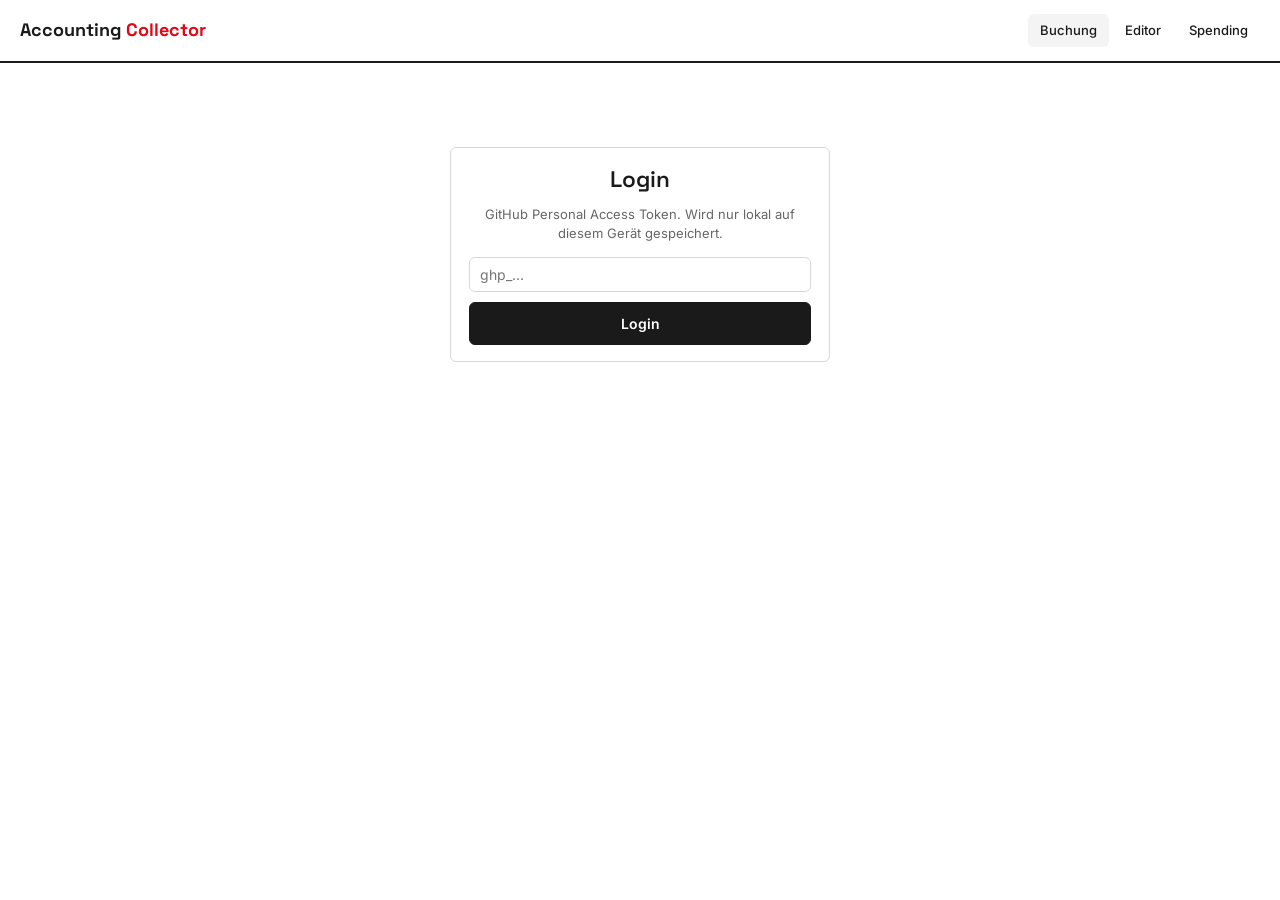
<file: index.html>
<!DOCTYPE html>
<html lang="de">
<head>
<meta charset="UTF-8">
<meta name="viewport" content="width=device-width, initial-scale=1.0">
<title>Accounting · Buchung</title>
<link rel="stylesheet" href="assets/style.css">
</head>
<body>
<header class="topbar">
  <div class="brand">Accounting <span>Collector</span></div>
  <nav class="tabs">
    <a href="index.html" class="active">Buchung</a>
    <a href="editor.html">Editor</a>
    <a href="spending.html">Spending</a>
  </nav>
</header>

<main class="narrow" id="loginGate">
  <div class="card login-card">
    <h2>Login</h2>
    <p>GitHub Personal Access Token. Wird nur lokal auf diesem Gerät gespeichert.</p>
    <form id="loginForm" autocomplete="off">
      <input type="password" id="loginToken" placeholder="ghp_..." required>
      <button type="submit" class="block">Login</button>
    </form>
  </div>
</main>

<main class="narrow" id="appBody" hidden>

  <div class="page-head">
    <h1>Neue Buchung</h1>
    <div class="status"><span class="dot stale" id="statusDot"></span><span id="statusText">checking ledger…</span></div>
  </div>
  <div class="hint">Buchung Nr. <span id="entryNo">—</span></div>

  <h2 class="sec">Vorlage</h2>
  <div class="card">
    <div class="row" style="align-items:flex-end;">
      <div class="field" style="margin-bottom:0;">
        <label for="tplSelect">Vorlage auswählen</label>
        <select id="tplSelect"><option value="">– keine Vorlage –</option></select>
      </div>
      <div class="field" style="flex:0 0 auto;min-width:0;margin-bottom:0;">
        <button type="button" class="danger" id="tplDeleteBtn" hidden>Löschen</button>
      </div>
    </div>
    <div class="hint" id="tplHint" style="margin-top:8px;">Füllt Währung, Konten und Tags aus. Das Datum bleibt heute.</div>
  </div>

  <form id="entryForm" autocomplete="off">

    <h2 class="sec">Betrag</h2>
    <div class="card">
      <div class="row">
        <div class="field">
          <label for="amtLC">Betrag (LC) <span class="req">*</span></label>
          <input type="number" step="0.01" id="amtLC" placeholder="0.00" required style="text-align:right;">
        </div>
        <div class="field">
          <label for="currency">Währung <span class="req">*</span></label>
          <select id="currency" required>
            <option value="CHF" selected>CHF</option>
            <option value="EUR">EUR</option>
            <option value="USD">USD</option>
            <option value="__other__">XXX (other)</option>
          </select>
          <div class="otherWrap" id="currencyOtherWrap"><input type="text" id="currencyOther" placeholder="currency code..."></div>
        </div>
        <div class="field">
          <label for="date">Datum <span class="req">*</span></label>
          <input type="date" id="date" required>
        </div>
      </div>
    </div>

    <h2 class="sec">Konten</h2>
    <div class="card">
      <div class="field">
        <label>Debit Account <span class="req">*</span></label>
        <div class="chips" id="debitAccountChecks">
          <label><input type="radio" name="debitAccount" class="acct-debit" value="Life PG">Life PG</label>
          <label><input type="radio" name="debitAccount" class="acct-debit" value="Mobility Expenses PG">Mobility Expenses PG</label>
          <label><input type="radio" name="debitAccount" class="acct-debit" value="Restaurants PG">Restaurants PG</label>
          <label><input type="radio" name="debitAccount" class="acct-debit" value="Restaurants (Family) PG">Restaurants (Family) PG</label>
          <label><input type="radio" name="debitAccount" class="acct-debit" value="Groceries PG">Groceries PG</label>
          <label><input type="radio" name="debitAccount" class="acct-debit" value="Auto Laden PG">Auto Laden PG</label>
          <label><input type="radio" name="debitAccount" class="acct-debit" value="Auto Parken PG">Auto Parken PG</label>
          <label><input type="radio" name="debitAccount" class="acct-debit" value="Auto Andere PG">Auto Andere PG</label>
          <label><input type="radio" name="debitAccount" class="acct-debit" value="Gifts PG">Gifts PG</label>
          <label><input type="radio" name="debitAccount" class="acct-debit" value="Vacation &amp; Leisure PG">Vacation &amp; Leisure PG</label>
          <label><input type="radio" name="debitAccount" class="acct-debit" value="Sport &amp; Hobbies &amp; Leisure PG">Sport &amp; Hobbies &amp; Leisure PG</label>
          <label><input type="radio" name="debitAccount" class="acct-debit" value="Living Haushalt PG">Living Haushalt PG</label>
          <label><input type="radio" name="debitAccount" class="acct-debit" value="Kleider Chemische Reinigung">Kleider Chemische Reinigung</label>
          <label><input type="radio" name="debitAccount" class="acct-debit" value="IT: Software &amp; Apps PG">IT: Software &amp; Apps PG</label>
          <label><input type="radio" name="debitAccount" class="acct-debit" value="Health Expenses PG">Health Expenses PG</label>
          <label><input type="radio" name="debitAccount" class="acct-debit" value="Cash CHF">Cash CHF</label>
          <label><input type="radio" name="debitAccount" class="acct-debit" value="Revolut PG">Revolut PG</label>
          <label><input type="radio" name="debitAccount" class="acct-debit" value="Culture PG">Culture PG</label>
          <label><input type="radio" name="debitAccount" class="acct-debit" value="RB PK Plus PG">RB PK Plus PG</label>
          <label><input type="radio" name="debitAccount" class="acct-debit" value="InfoCom Other PG">InfoCom Other PG</label>
          <label><input type="radio" name="debitAccount" class="acct-debit" value="Admin &amp; Transfer PG">Admin &amp; Transfer PG</label>
          <label><input type="radio" name="debitAccount" class="acct-debit" value="Sundry PG">Sundry PG</label>
          <label><input type="radio" name="debitAccount" class="acct-debit" value="Work related expenses (PwC) PG">Work related expenses (PwC) PG</label>
          <label><input type="radio" name="debitAccount" class="acct-debit" value="__other__">OTHERS</label>
        </div>
        <div class="otherWrap" id="debitAccountOtherWrap"><input type="text" id="debitAccountOther" placeholder="specify..."></div>
      </div>
      <div class="field">
        <label>Credit Account <span class="req">*</span></label>
        <div class="chips" id="creditAccountChecks">
          <label><input type="radio" name="creditAccount" class="acct-credit" value="CC TCS PG" checked>CC TCS PG</label>
          <label><input type="radio" name="creditAccount" class="acct-credit" value="Gutschein SBB PG">Gutschein SBB PG</label>
          <label><input type="radio" name="creditAccount" class="acct-credit" value="Revolut PG">Revolut PG</label>
          <label><input type="radio" name="creditAccount" class="acct-credit" value="RB PK Plus PG">RB PK Plus PG</label>
          <label><input type="radio" name="creditAccount" class="acct-credit" value="Life PG">Life PG</label>
          <label><input type="radio" name="creditAccount" class="acct-credit" value="Admin &amp; Transfer PG">Admin &amp; Transfer PG</label>
          <label><input type="radio" name="creditAccount" class="acct-credit" value="Other income PG">Other income PG</label>
          <label><input type="radio" name="creditAccount" class="acct-credit" value="Gutschein REKA &amp; Co PG">Gutschein REKA &amp; Co PG</label>
          <label><input type="radio" name="creditAccount" class="acct-credit" value="SQ WS CHF PG (#315)">SQ WS CHF PG (#315)</label>
          <label><input type="radio" name="creditAccount" class="acct-credit" value="SQ WS EUR PG (#315)">SQ WS EUR PG (#315)</label>
          <label><input type="radio" name="creditAccount" class="acct-credit" value="__other__">OTHERS</label>
        </div>
        <div class="otherWrap" id="creditAccountOtherWrap"><input type="text" id="creditAccountOther" placeholder="specify..."></div>
      </div>
    </div>

    <h2 class="sec">Tags</h2>
    <div class="card">
      <div class="field">
        <label>Comment <span class="hint">(mehrere)</span></label>
        <div class="chips" id="commentChecks">
          <label><input type="checkbox" class="chk-comment" value="#LL1">#LL1</label>
          <label><input type="checkbox" class="chk-comment" value="#LL2">#LL2</label>
          <label><input type="checkbox" class="chk-comment" value="#LL3">#LL3</label>
          <label><input type="checkbox" class="chk-comment" value="#DD1">#DD1</label>
          <label><input type="checkbox" class="chk-comment" value="#DD2">#DD2</label>
          <label><input type="checkbox" class="chk-comment" value="#DD3">#DD3</label>
          <label><input type="checkbox" class="chk-comment" value="Einkauf Lebensmittel">Einkauf Lebensmittel</label>
          <label><input type="checkbox" class="chk-comment" value="Parking">Parking</label>
          <label><input type="checkbox" class="chk-comment" value="Cash">Cash</label>
          <label><input type="checkbox" class="chk-comment" value="Drinks &amp; Kaffee">Drinks &amp; Kaffee</label>
          <label><input type="checkbox" class="chk-comment" value="Snack">Snack</label>
          <label><input type="checkbox" class="chk-comment" value="PwC Lunch mit">PwC Lunch mit</label>
          <label><input type="checkbox" class="chk-comment" value="Niederhasli-Zürich-Niederhasli">Niederhasli-Zürich-Niederhasli</label>
          <label><input type="checkbox" class="chk-comment" value="Niederhasli-Winterthur-Niederhasli">Niederhasli-Winterthur-Niederhasli</label>
          <label><input type="checkbox" class="chk-comment" value="Niederhasli-Winterthur-Zürich-Niederhasli (oder umgekehrt)">Niederhasli-Winterthur-Zürich-Niederhasli (oder umgekehrt)</label>
          <label><input type="checkbox" class="chk-comment" value="#Takeout">#Takeout</label>
          <label><input type="checkbox" class="chk-comment" value="#Superpunkte">#Superpunkte</label>
        </div>
        <input type="text" id="commentOther" class="inline-input" placeholder="other comment (optional, freetext)">
      </div>
      <div class="field">
        <label>Party <span class="hint">(mehrere)</span></label>
        <div class="chips" id="partyChecks">
          <label><input type="checkbox" class="chk-party" value="Coop">Coop</label>
          <label><input type="checkbox" class="chk-party" value="Migros">Migros</label>
          <label><input type="checkbox" class="chk-party" value="Volg">Volg</label>
          <label><input type="checkbox" class="chk-party" value="PwC">PwC</label>
          <label><input type="checkbox" class="chk-party" value="FAIRTIQ">FAIRTIQ</label>
          <label><input type="checkbox" class="chk-party" value="SBB">SBB</label>
          <label><input type="checkbox" class="chk-party" value="_Gastro">_Gastro</label>
          <label><input type="checkbox" class="chk-party" value="_Stores">_Stores</label>
          <label><input type="checkbox" class="chk-party" value="_Transfers">_Transfers</label>
        </div>
        <input type="text" id="partyOther" class="inline-input" placeholder="other party (optional, freetext)">
      </div>
      <div class="field">
        <label>Location <span class="hint">(mehrere)</span></label>
        <div class="chips" id="locationChecks">
          <label><input type="checkbox" class="chk-location" value="Zürich">Zürich</label>
          <label><input type="checkbox" class="chk-location" value="Winterthur">Winterthur</label>
          <label><input type="checkbox" class="chk-location" value="Dielsdorf">Dielsdorf</label>
          <label><input type="checkbox" class="chk-location" value="Niederhasli">Niederhasli</label>
          <label><input type="checkbox" class="chk-location" value="Rümlang">Rümlang</label>
        </div>
        <input type="text" id="locationOther" class="inline-input" placeholder="other location (optional, freetext)">
      </div>
    </div>

    <h2 class="sec">Weitere Angaben</h2>
    <div class="card">
      <div class="row">
        <div class="field">
          <label for="ledger">Ledger</label>
          <select id="ledger">
            <option value="PG" selected>PG</option>
            <option value="VP">VP</option>
          </select>
        </div>
        <div class="field">
          <label>Flags</label>
          <div class="flags">
            <label><input type="checkbox" value="TRUE" class="flagBox"> TRUE</label>
            <label><input type="checkbox" value="TWINT" class="flagBox"> TWINT</label>
          </div>
        </div>
      </div>
      <div class="field">
        <input type="text" id="flagsOther" placeholder="additional flag/comment (optional)">
      </div>
    </div>

    <div class="actions-row">
      <button type="submit" id="submitBtn">Buchung speichern</button>
      <button type="button" class="secondary" id="saveTplBtn">Als Vorlage speichern</button>
    </div>
    <div id="status"></div>
  </form>

  <div class="foot">
    <div>Schreibt nach <code>Munotstadt/AccountingDataCollector</code> · <code>accounting_entries.csv</code> · Branch <code>main</code></div>
    <div class="foot-row"><span>Vorlagen: <code>templates.json</code></span><span id="lastSynced">—</span></div>
    <details class="credentials">
      <summary>GitHub access (nur auf diesem Gerät gespeichert)</summary>
      <div class="field">
        <label for="pat">Personal Access Token</label>
        <input type="password" id="pat" placeholder="ghp_...">
      </div>
      <a href="#" id="clearTokenLink">Abmelden / Token löschen</a>
    </details>
  </div>
</main>

<dialog id="tplDialog">
  <div class="card">
    <h2>Als Vorlage speichern</h2>
    <div id="tplMsg" class="msg err" style="display:none;"></div>

    <div class="field">
      <label for="tplName">Name <span class="req">*</span></label>
      <input id="tplName" type="text" placeholder="z.B. SBB Billett Zürich">
    </div>

    <div class="field">
      <label>Betrag</label>
      <div class="seg-group">
        <button type="button" class="seg-btn active" data-mode="with">Mit Betrag</button>
        <button type="button" class="seg-btn" data-mode="without">Ohne Betrag</button>
      </div>
      <div id="tplAmountRow">
        <input id="tplAmount" type="number" step="0.01" placeholder="0.00" style="text-align:right;">
        <div class="hint" id="tplAmountHint" style="margin-top:4px;"></div>
      </div>
      <div class="hint" id="tplNoAmountHint" hidden>Der Betrag wird beim Anwenden der Vorlage frei eingegeben (z.B. Mittagessen).</div>
    </div>

    <div class="field">
      <label>Vorgeschlagene Konten-Kombination</label>
      <div class="chips" id="tplCombos"></div>
    </div>
    <div class="row">
      <div class="field"><label for="tplDebit">Debit <span class="req">*</span></label><select id="tplDebit"></select></div>
      <div class="field"><label for="tplCredit">Credit <span class="req">*</span></label><select id="tplCredit"></select></div>
    </div>

    <div class="field">
      <label>Wird mitgespeichert</label>
      <div class="hint" id="tplSummary"></div>
    </div>

    <div class="actions">
      <button type="button" class="secondary" id="tplCancelBtn">Abbrechen</button>
      <button type="button" id="tplSaveBtn">Speichern</button>
    </div>
  </div>
</dialog>

<script>
const REPO = "Munotstadt/AccountingDataCollector";
const FILE_PATH = "accounting_entries.csv";
const BRANCH = "main";
const HEADER = "Timestamp,Date,Currency,AmtLC,DebitAccount,CreditAccount,Comment,Party,Location,Ledger,Flags,SubmittedBy,Device,IP,EntryID";

// Persistent anonymous device identifier (no login) — created once per browser, reused after
const DEVICE_ID_KEY = 'accountingLedger_deviceId';
let deviceId = localStorage.getItem(DEVICE_ID_KEY);
if (!deviceId) {
  deviceId = 'device-' + (crypto.randomUUID ? crypto.randomUUID().slice(0,8) : Math.random().toString(36).slice(2,10));
  localStorage.setItem(DEVICE_ID_KEY, deviceId);
}

function getDeviceDescriptor(){
  const ua = navigator.userAgent || 'unknown';
  const platform = navigator.platform || '';
  const lang = navigator.language || '';
  const screenInfo = `${screen.width}x${screen.height}`;
  return `${platform} | ${screenInfo} | ${lang} | ${ua}`;
}

async function getPublicIP(){
  try {
    const res = await fetch('https://api.ipify.org?format=json');
    if (!res.ok) return 'unavailable';
    const data = await res.json();
    return data.ip || 'unavailable';
  } catch (e) {
    return 'unavailable';
  }
}

let entryCount = null; // number of existing data rows in the CSV (excl. header)

function setLedgerStatus(state, text){
  const dot = document.getElementById('statusDot');
  const statusText = document.getElementById('statusText');
  dot.classList.remove('stale','error');
  if (state === 'stale') dot.classList.add('stale');
  if (state === 'error') dot.classList.add('error');
  statusText.textContent = text;
}

function updateLedgerNoDisplay(){
  const el = document.getElementById('entryNo');
  el.textContent = entryCount == null ? '—' : String(entryCount + 1).padStart(4,'0');
}

// Full CSV parser (handles quoted fields, embedded commas/newlines, "" escaping)
function parseCSV(text){
  const rows = [];
  let row = [];
  let field = '';
  let inQuotes = false;
  for (let i = 0; i < text.length; i++){
    const c = text[i];
    if (inQuotes){
      if (c === '"'){
        if (text[i+1] === '"'){ field += '"'; i++; }
        else { inQuotes = false; }
      } else field += c;
    } else {
      if (c === '"'){ inQuotes = true; }
      else if (c === ','){ row.push(field); field = ''; }
      else if (c === '\n'){ row.push(field); rows.push(row); row = []; field = ''; }
      else if (c === '\r'){ /* skip */ }
      else field += c;
    }
  }
  if (field.length > 0 || row.length > 0){ row.push(field); rows.push(row); }
  return rows;
}

// Scores Debit/Credit accounts by a blend of usage frequency and recency
// (later row = more recently used, since the ledger is append-only), so
// the most-recent-and-frequent accounts float to the top of the tag list.
// Frequency leads; recency (0..1, scaled) mainly breaks ties and gives a
// mild boost to things used lately even if not yet the most frequent.
function computeAccountScores(rows){
  const scores = { Debit: {}, Credit: {} };
  if (rows.length < 2) return scores;
  const header = rows[0];
  const idx = { Debit: header.indexOf('DebitAccount'), Credit: header.indexOf('CreditAccount') };
  const totalRows = rows.length - 1;
  const stats = { Debit: {}, Credit: {} };
  for (let r = 1; r < rows.length; r++){
    const cols = rows[r];
    for (const key of ['Debit','Credit']){
      const i = idx[key];
      if (i == null || i < 0) continue;
      const val = (cols[i] || '').trim();
      if (!val) continue;
      if (!stats[key][val]) stats[key][val] = { count: 0, lastRow: 0 };
      stats[key][val].count += 1;
      stats[key][val].lastRow = r;
    }
  }
  for (const key of ['Debit','Credit']){
    for (const [val, s] of Object.entries(stats[key])){
      const recency = totalRows > 0 ? s.lastRow / totalRows : 0;
      scores[key][val] = s.count + recency * 5;
    }
  }
  return scores;
}

// Counts how often each tag appears (pipe-separated multi-value fields) per column
function computeTagFrequencies(rows){
  const freq = { Comment: {}, Party: {}, Location: {} };
  if (rows.length === 0) return freq;
  const header = rows[0];
  const idx = {
    Comment: header.indexOf('Comment'),
    Party: header.indexOf('Party'),
    Location: header.indexOf('Location')
  };
  for (let r = 1; r < rows.length; r++){
    const cols = rows[r];
    for (const key of ['Comment','Party','Location']){
      const i = idx[key];
      if (i == null || i < 0) continue;
      const val = cols[i];
      if (!val) continue;
      val.split('|').map(s => s.trim()).filter(Boolean).forEach(tag => {
        freq[key][tag] = (freq[key][tag] || 0) + 1;
      });
    }
  }
  return freq;
}

// Reorders the checkbox <label> elements inside a .checks container by descending usage frequency
function reorderChecksByFrequency(containerId, freqMap){
  const container = document.getElementById(containerId);
  if (!container) return;
  const labels = Array.from(container.querySelectorAll('label'));
  labels.sort((a, b) => {
    const va = a.querySelector('input').value, vb = b.querySelector('input').value;
    const fa = va === '__other__' ? -1 : (freqMap[va] || 0);
    const fb = vb === '__other__' ? -1 : (freqMap[vb] || 0);
    return fb - fa; // stable sort keeps original relative order for ties; OTHERS always last
  });
  labels.forEach(l => container.appendChild(l));
}

// Adds inputs for the top-N most-used real values from the raw ledger that
// aren't already present (e.g. free-text "Other" entries like "Union Lido"
// or "Thusis"), so frequently/recently used real answers become one-tap
// options instead of always needing the freetext field. Works for checkbox
// tag lists (Party/Location/Comment) and radio account pickers alike.
function addTopUsedOptions(containerId, scoreMap, limit, attrs){
  const container = document.getElementById(containerId);
  if (!container) return;
  const existingValues = new Set(Array.from(container.querySelectorAll('input')).map(i => i.value));
  const topEntries = Object.entries(scoreMap).sort((a, b) => b[1] - a[1]).slice(0, limit);
  topEntries.forEach(([value]) => {
    if (existingValues.has(value)) return;
    const label = document.createElement('label');
    const input = document.createElement('input');
    input.type = attrs.type || 'checkbox';
    if (attrs.className) input.className = attrs.className;
    if (attrs.name) input.name = attrs.name;
    input.value = value;
    label.appendChild(input);
    label.appendChild(document.createTextNode(value));
    container.appendChild(label);
    if (attrs.onAdd) attrs.onAdd(input);
  });
}

// Reads the current CSV directly from GitHub (public repo, no token needed)
// to determine the true next ledger number, kept in sync across devices,
// and to re-rank the Comment/Party/Location checkboxes by usage frequency.
async function refreshLedgerNumber(){
  setLedgerStatus('stale', 'checking ledger…');
  try {
    const res = await fetch(`https://api.github.com/repos/${REPO}/contents/${FILE_PATH}?ref=${BRANCH}`, { cache: 'no-store' });
    if (res.status === 200) {
      const data = await res.json();
      const content = b64DecodeUnicode(data.content.replace(/\n/g,''));
      const rows = parseCSV(content);
      entryCount = Math.max(0, rows.length - 1); // minus header row
      ledgerRows = rows;
      const freq = computeTagFrequencies(rows);
      const acctScores = computeAccountScores(rows);
      addTopUsedOptions('partyChecks', freq.Party, 10, { type: 'checkbox', className: 'chk-party' });
      addTopUsedOptions('locationChecks', freq.Location, 10, { type: 'checkbox', className: 'chk-location' });
      addTopUsedOptions('debitAccountChecks', acctScores.Debit, 8, {
        type: 'radio', name: 'debitAccount', className: 'acct-debit',
        onAdd: input => wireOtherRadioSingle(input, document.getElementById('debitAccountOtherWrap'))
      });
      addTopUsedOptions('creditAccountChecks', acctScores.Credit, 8, {
        type: 'radio', name: 'creditAccount', className: 'acct-credit',
        onAdd: input => wireOtherRadioSingle(input, document.getElementById('creditAccountOtherWrap'))
      });
      reorderChecksByFrequency('commentChecks', freq.Comment);
      reorderChecksByFrequency('partyChecks', freq.Party);
      reorderChecksByFrequency('locationChecks', freq.Location);
      reorderChecksByFrequency('debitAccountChecks', acctScores.Debit);
      reorderChecksByFrequency('creditAccountChecks', acctScores.Credit);
      setLedgerStatus('ok', 'ledger synced');
    } else if (res.status === 404) {
      entryCount = 0;
      setLedgerStatus('ok', 'ledger empty');
    } else {
      throw new Error('HTTP ' + res.status);
    }
  } catch (e) {
    entryCount = null;
    setLedgerStatus('error', 'ledger unreachable');
  }
  updateLedgerNoDisplay();
}

// Login gate: the app body stays hidden until a token is present. A token
// already saved on this device (from a previous login) skips the gate
// automatically. Logging out (clearTokenLink) re-locks the gate.
const PAT_KEY = 'accountingLedger_pat';

function showApp(){
  document.getElementById('loginGate').hidden = true;
  document.getElementById('appBody').hidden = false;
}
function showLogin(){
  document.getElementById('loginGate').hidden = false;
  document.getElementById('appBody').hidden = true;
  document.getElementById('loginToken').value = '';
}

const savedPat = localStorage.getItem(PAT_KEY);
if (savedPat) {
  document.getElementById('pat').value = savedPat;
  showApp();
} else {
  showLogin();
}

document.getElementById('loginForm').addEventListener('submit', (e) => {
  e.preventDefault();
  const token = document.getElementById('loginToken').value.trim();
  if (!token) return;
  localStorage.setItem(PAT_KEY, token);
  document.getElementById('pat').value = token;
  showApp();
  loadTemplates();
});

// Save on every change, not just after a successful post -- otherwise a failed
// submission (e.g. network error, 409 conflict) would lose a freshly typed token.
document.getElementById('pat').addEventListener('input', (e) => {
  localStorage.setItem(PAT_KEY, e.target.value);
});

document.getElementById('clearTokenLink').addEventListener('click', (e) => {
  e.preventDefault();
  localStorage.removeItem(PAT_KEY);
  document.getElementById('pat').value = '';
  showLogin();
});

// wire up "other" reveal behavior for the Currency <select>
function wireOther(selectId, wrapId){
  const sel = document.getElementById(selectId);
  const wrap = document.getElementById(wrapId);
  sel.addEventListener('change', () => {
    wrap.classList.toggle('show', sel.value === '__other__');
  });
}
wireOther('currency', 'currencyOtherWrap');

// wire up "other" reveal behavior for the Debit/Credit account radio groups
function wireOtherRadioSingle(input, wrap){
  input.addEventListener('change', () => {
    if (input.checked) wrap.classList.toggle('show', input.value === '__other__');
  });
}
function wireOtherRadio(name, wrapId){
  const wrap = document.getElementById(wrapId);
  document.querySelectorAll(`input[name="${name}"]`).forEach(r => wireOtherRadioSingle(r, wrap));
}
wireOtherRadio('debitAccount', 'debitAccountOtherWrap');
wireOtherRadio('creditAccount', 'creditAccountOtherWrap');

function resolveValue(selectId, otherId){
  const sel = document.getElementById(selectId);
  if (!sel) return "";
  if (sel.value === '__other__') return document.getElementById(otherId).value.trim();
  return sel.value;
}

function resolveRadio(name, otherId){
  const checked = document.querySelector(`input[name="${name}"]:checked`);
  if (!checked) return "";
  if (checked.value === '__other__') return document.getElementById(otherId).value.trim();
  return checked.value;
}

// combine checked boxes + freetext "other" field into one pipe-separated string
function resolveMulti(checkboxClass, otherId){
  const checked = Array.from(document.querySelectorAll('.' + checkboxClass + ':checked')).map(cb => cb.value);
  const other = document.getElementById(otherId).value.trim();
  if (other) checked.push(other);
  return checked.join(' | ');
}

function pad(n){ return String(n).padStart(2,'0'); }

// dd.mm.yyyy hh:mm:ss, from a Date object (local time)
function fmtTimestamp(d){
  return `${pad(d.getDate())}.${pad(d.getMonth()+1)}.${d.getFullYear()} ${pad(d.getHours())}:${pad(d.getMinutes())}:${pad(d.getSeconds())}`;
}

// dd.mm.yyyy, from an <input type=date> value (yyyy-mm-dd)
function fmtDate(isoDate){
  const [y,m,day] = isoDate.split('-');
  return `${day}.${m}.${y}`;
}

function csvEscape(v){
  v = (v ?? "").toString();
  if (/[",\n]/.test(v)) return '"' + v.replace(/"/g,'""') + '"';
  return v;
}

function b64EncodeUnicode(str) {
  return btoa(encodeURIComponent(str).replace(/%([0-9A-F]{2})/g, (m, p1) => String.fromCharCode(parseInt(p1, 16))));
}
function b64DecodeUnicode(str) {
  return decodeURIComponent(atob(str).split('').map(c => '%' + ('00' + c.charCodeAt(0).toString(16)).slice(-2)).join(''));
}

function setStatus(kind, msg){
  const el = document.getElementById('status');
  el.className = kind;
  el.textContent = msg;
}

document.getElementById('entryForm').addEventListener('submit', async (e) => {
  e.preventDefault();

  const pat = document.getElementById('pat').value.trim();
  if (!pat){ setStatus('err','Missing: GitHub Personal Access Token.'); return; }

  const dateRaw = document.getElementById('date').value;
  const amtLC = document.getElementById('amtLC').value;
  if (!dateRaw || !amtLC){ setStatus('err','Date and Amount (LC) are required.'); return; }

  const currency = resolveValue('currency','currencyOther');
  const debitAccount = resolveRadio('debitAccount','debitAccountOther');
  const creditAccount = resolveRadio('creditAccount','creditAccountOther');
  if (!currency || !debitAccount || !creditAccount){
    setStatus('err','Currency, Debit Account and Credit Account are required.');
    return;
  }

  const comment = resolveMulti('chk-comment','commentOther');
  const party = resolveMulti('chk-party','partyOther');
  const location = resolveMulti('chk-location','locationOther');
  const ledger = document.getElementById('ledger').value;

  const flagList = Array.from(document.querySelectorAll('.flagBox:checked')).map(cb => cb.value);
  const flagsOther = document.getElementById('flagsOther').value.trim();
  if (flagsOther) flagList.push(flagsOther);
  const flags = flagList.join(' | ');

  const timestamp = fmtTimestamp(new Date());
  const date = fmtDate(dateRaw);

  const btn = document.getElementById('submitBtn');
  btn.disabled = true;
  btn.classList.remove('success');
  setStatus('pending', 'Looking up device info…');

  const submittedBy = deviceId;
  const device = getDeviceDescriptor();
  const ip = await getPublicIP();
  const entryId = 'e-' + (crypto.randomUUID ? crypto.randomUUID().replace(/-/g,'').slice(0,10) : Math.random().toString(16).slice(2,12));

  const row = [
    timestamp, date, currency, amtLC,
    debitAccount, creditAccount, comment, party, location, ledger, flags,
    submittedBy, device, ip, entryId
  ].map(csvEscape).join(',');

  setStatus('pending', 'Contacting GitHub…');

  const apiUrl = `https://api.github.com/repos/${REPO}/contents/${FILE_PATH}`;
  const headers = {
    'Authorization': `Bearer ${pat}`,
    'Accept': 'application/vnd.github+json'
  };

  // Fetches the current file + sha and attempts one PUT. Returns the fetch
  // Response for the PUT call so the caller can check status/retry.
  async function attemptPost(){
    let sha = null;
    let existingContent = "";
    // cache: 'no-store' is essential here -- a cached GET would return a stale
    // sha, and GitHub rejects the PUT with a 409 conflict if the sha is stale
    // (e.g. right after the file was edited elsewhere, like a manual GitHub edit).
    const getRes = await fetch(`${apiUrl}?ref=${BRANCH}`, { headers, cache: 'no-store' });

    if (getRes.status === 200) {
      const data = await getRes.json();
      sha = data.sha;
      existingContent = b64DecodeUnicode(data.content.replace(/\n/g,''));
      const contentLines = existingContent.split('\n');
      if (contentLines[0].trim() !== HEADER) {
        contentLines[0] = HEADER; // self-heal: keep header in sync with current schema
        existingContent = contentLines.join('\n');
      }
      if (!existingContent.endsWith('\n')) existingContent += '\n';
    } else if (getRes.status === 404) {
      existingContent = HEADER + '\n';
    } else {
      const errBody = await getRes.text();
      const err = new Error(`GET failed (${getRes.status}): ${errBody}`);
      err.status = getRes.status;
      throw err;
    }

    // Duplicate guard: if an earlier attempt returned a 5xx but GitHub actually
    // saved the row, the fresh GET already contains our EntryID -- don't append twice.
    if (existingContent.includes(entryId)) {
      return new Response(null, { status: 200 });
    }

    const newContent = existingContent + row + '\n';
    const putBody = {
      message: `Add ledger entry ${date} · ${party || debitAccount} · ${currency} ${amtLC}`,
      content: b64EncodeUnicode(newContent),
      branch: BRANCH
    };
    if (sha) putBody.sha = sha;

    return fetch(apiUrl, {
      method: 'PUT',
      headers: { ...headers, 'Content-Type': 'application/json' },
      body: JSON.stringify(putBody),
      cache: 'no-store'
    });
  }

  try {
    // Up to 4 attempts. Retries on 409 (stale sha, file changed in the meantime)
    // and on GitHub-side 5xx errors (500/502/503/504 are usually transient),
    // with a short growing pause. Each retry re-fetches the latest file first.
    const MAX_ATTEMPTS = 4;
    let putRes = null;
    for (let attempt = 1; attempt <= MAX_ATTEMPTS; attempt++){
      let retryable = false;
      try {
        putRes = await attemptPost();
        retryable = putRes.status === 409 || putRes.status >= 500;
      } catch (err) {
        // GET failed: retry only for 5xx or network errors, not for 401/403/etc.
        if (err.status && err.status < 500) throw err;
        retryable = true;
        putRes = null;
        if (attempt === MAX_ATTEMPTS) throw err;
      }
      if (!retryable || attempt === MAX_ATTEMPTS) break;
      setStatus('pending', `GitHub busy, retrying (${attempt}/${MAX_ATTEMPTS - 1})…`);
      await new Promise(r => setTimeout(r, 1000 * attempt));
    }

    if (!putRes.ok) {
      const errBody = await putRes.text();
      throw new Error(`PUT failed (${putRes.status}): ${errBody}`);
    }

    entryCount = (entryCount == null ? 0 : entryCount) + 1;
    updateLedgerNoDisplay();
    setLedgerStatus('ok', 'ledger synced');
    document.getElementById('lastSynced').textContent = 'synced ' + new Date().toLocaleTimeString('de-CH');
    setStatus('ok', `Posted → ${REPO}/${FILE_PATH}\n${row}`);
    btn.classList.add('success');
    e.target.reset();
    document.getElementById('pat').value = pat; // defensive: keep the token field filled after reset
    document.getElementById('tplSelect').value = '';
    document.getElementById('tplDeleteBtn').hidden = true;
    tplHint('Füllt Währung, Konten und Tags aus. Das Datum bleibt heute.');
    document.querySelectorAll('.otherWrap').forEach(w => w.classList.remove('show'));
    document.getElementById('currency').value = 'CHF';
    document.getElementById('ledger').value = 'PG';
    const defaultCredit = document.querySelector('input[name="creditAccount"][value="CC TCS PG"]');
    if (defaultCredit) defaultCredit.checked = true;
    setDefaultDate();
    localStorage.setItem(PAT_KEY, pat); // persist on this device for next time

  } catch (err){
    setStatus('err', 'Failed: ' + err.message);
  } finally {
    btn.disabled = false;
  }
});

// Prefills the Date field with today's date (local device time, yyyy-mm-dd
// as required by <input type=date>), both on initial load and after a
// successful submit resets the form.
function setDefaultDate(){
  const d = new Date();
  document.getElementById('date').value = `${d.getFullYear()}-${pad(d.getMonth()+1)}-${pad(d.getDate())}`;
}


// =====================================================================
// Vorlagen (Templates)
// Gespeichert in templates.json im Repo, damit sie auf allen Geräten
// verfügbar sind. Schreiben mit demselben GitHub-Token wie die Buchungen.
// =====================================================================
const TEMPLATES_PATH = 'templates.json';
const TPL_CACHE_KEY = 'accountingLedger_templates';
let templates = [];
let ledgerRows = []; // parsed accounting_entries.csv, set by refreshLedgerNumber()

function getPat(){ return (document.getElementById('pat').value || '').trim(); }

function escapeHtml(s){
  return String(s ?? '').replace(/[&<>"']/g, c => ({'&':'&amp;','<':'&lt;','>':'&gt;','"':'&quot;',"'":'&#39;'}[c]));
}

function tplHint(text, isError){
  const el = document.getElementById('tplHint');
  el.textContent = text;
  el.style.color = isError ? 'var(--red)' : '';
}

function parseTemplates(text){
  try {
    const obj = JSON.parse(text);
    const list = Array.isArray(obj) ? obj : (obj.templates || []);
    return list.filter(t => t && t.id && t.name);
  } catch (e) { return []; }
}

// ---- option helpers (a template may reference accounts/tags not yet in the chip lists)
function ensureOption(containerId, kind, name, className, value){
  const container = document.getElementById(containerId);
  const existing = Array.from(container.querySelectorAll('input')).find(i => i.value === value);
  if (existing) return existing;
  const label = document.createElement('label');
  const input = document.createElement('input');
  input.type = kind;
  if (name) input.name = name;
  input.className = className;
  input.value = value;
  label.appendChild(input);
  label.appendChild(document.createTextNode(value));
  const other = Array.from(container.querySelectorAll('input')).find(i => i.value === '__other__');
  if (other) container.insertBefore(label, other.closest('label')); else container.appendChild(label);
  if (kind === 'radio') wireOtherRadioSingle(input, document.getElementById(name + 'OtherWrap'));
  return input;
}
function setRadio(name, containerId, className, value){
  const input = ensureOption(containerId, 'radio', name, className, value);
  input.checked = true;
  input.dispatchEvent(new Event('change'));
}
function setTags(containerId, className, values){
  (values || []).forEach(v => { ensureOption(containerId, 'checkbox', null, className, v).checked = true; });
}

// ---- read the current form state
function collectFormSnapshot(){
  const checked = cls => Array.from(document.querySelectorAll('.' + cls + ':checked')).map(c => c.value);
  const withOther = (cls, otherId) => {
    const arr = checked(cls);
    const o = document.getElementById(otherId).value.trim();
    if (o) arr.push(o);
    return arr;
  };
  return {
    amount: document.getElementById('amtLC').value,
    currency: resolveValue('currency', 'currencyOther'),
    debit: resolveRadio('debitAccount', 'debitAccountOther'),
    credit: resolveRadio('creditAccount', 'creditAccountOther'),
    comment: withOther('chk-comment', 'commentOther'),
    party: withOther('chk-party', 'partyOther'),
    location: withOther('chk-location', 'locationOther'),
    ledger: document.getElementById('ledger').value,
    flags: checked('flagBox'),
    flagsOther: document.getElementById('flagsOther').value.trim()
  };
}

// ---- apply a template to the form
function clearTagsAndFlags(){
  document.querySelectorAll('.chk-comment, .chk-party, .chk-location, .flagBox').forEach(c => { c.checked = false; });
  ['commentOther','partyOther','locationOther','flagsOther'].forEach(id => { document.getElementById(id).value = ''; });
}

function applyTemplate(t){
  clearTagsAndFlags();

  const cur = document.getElementById('currency');
  if (t.currency){
    if (Array.from(cur.options).some(o => o.value === t.currency)){
      cur.value = t.currency;
      document.getElementById('currencyOtherWrap').classList.remove('show');
    } else {
      cur.value = '__other__';
      document.getElementById('currencyOther').value = t.currency;
      document.getElementById('currencyOtherWrap').classList.add('show');
    }
  }

  const amt = document.getElementById('amtLC');
  if (t.withAmount && t.amount !== '' && t.amount != null) amt.value = t.amount;

  if (t.debit)  setRadio('debitAccount',  'debitAccountChecks',  'acct-debit',  t.debit);
  if (t.credit) setRadio('creditAccount', 'creditAccountChecks', 'acct-credit', t.credit);

  setTags('commentChecks',  'chk-comment',  t.comment);
  setTags('partyChecks',    'chk-party',    t.party);
  setTags('locationChecks', 'chk-location', t.location);

  const extraFlags = [];
  (t.flags || []).forEach(v => {
    const box = Array.from(document.querySelectorAll('.flagBox')).find(b => b.value === v);
    if (box) box.checked = true; else extraFlags.push(v);
  });
  if (t.flagsOther) extraFlags.push(t.flagsOther);
  document.getElementById('flagsOther').value = extraFlags.join(' | ');

  if (t.ledger) document.getElementById('ledger').value = t.ledger;

  if (t.withAmount && t.amount) {
    tplHint(`Vorlage «${t.name}» angewendet.`);
  } else {
    tplHint(`Vorlage «${t.name}» angewendet. Betrag noch eingeben.`);
    amt.focus();
  }
}

// ---- template dropdown
function renderTemplateSelect(selectedId){
  const sel = document.getElementById('tplSelect');
  const keep = selectedId !== undefined ? selectedId : sel.value;
  const sorted = templates.slice().sort((a, b) => a.name.localeCompare(b.name, 'de'));
  sel.innerHTML = '<option value="">– keine Vorlage –</option>' + sorted.map(t => {
    const suffix = t.withAmount && t.amount ? ` · ${t.amount} ${t.currency || ''}`.trimEnd() : '';
    return `<option value="${escapeHtml(t.id)}">${escapeHtml(t.name + suffix)}</option>`;
  }).join('');
  sel.value = sorted.some(t => t.id === keep) ? keep : '';
  document.getElementById('tplDeleteBtn').hidden = !sel.value;
}

document.getElementById('tplSelect').addEventListener('change', (e) => {
  const t = templates.find(x => x.id === e.target.value);
  document.getElementById('tplDeleteBtn').hidden = !t;
  if (t) applyTemplate(t);
  else tplHint('Füllt Währung, Konten und Tags aus. Das Datum bleibt heute.');
});

// ---- load / write templates.json
async function loadTemplates(){
  const pat = getPat();
  const url = `https://api.github.com/repos/${REPO}/contents/${TEMPLATES_PATH}?ref=${BRANCH}`;
  const base = { 'Accept': 'application/vnd.github+json' };
  try {
    let res = await fetch(url, { headers: pat ? { ...base, 'Authorization': `Bearer ${pat}` } : base, cache: 'no-store' });
    if (res.status === 401) res = await fetch(url, { headers: base, cache: 'no-store' });
    if (res.status === 404) {
      templates = [];
    } else if (res.ok) {
      const data = await res.json();
      templates = parseTemplates(b64DecodeUnicode(data.content.replace(/\n/g, '')));
    } else {
      throw new Error('HTTP ' + res.status);
    }
    try { localStorage.setItem(TPL_CACHE_KEY, JSON.stringify(templates)); } catch (e) {}
  } catch (e) {
    try { templates = JSON.parse(localStorage.getItem(TPL_CACHE_KEY) || '[]'); } catch (_) { templates = []; }
    tplHint('Vorlagen konnten nicht geladen werden. Zuletzt gespeicherter Stand wird verwendet.', true);
  }
  renderTemplateSelect();
}

// Read-modify-write on templates.json with retry (409 = file changed meanwhile, 5xx = GitHub hiccup).
async function updateTemplatesFile(mutate, message){
  const pat = getPat();
  if (!pat) throw new Error('Nicht angemeldet (Token fehlt).');
  const apiUrl = `https://api.github.com/repos/${REPO}/contents/${TEMPLATES_PATH}`;
  const headers = { 'Authorization': `Bearer ${pat}`, 'Accept': 'application/vnd.github+json' };
  const MAX_ATTEMPTS = 4;
  for (let attempt = 1; attempt <= MAX_ATTEMPTS; attempt++){
    try {
      let sha = null, current = [];
      const getRes = await fetch(`${apiUrl}?ref=${BRANCH}`, { headers, cache: 'no-store' });
      if (getRes.status === 200) {
        const d = await getRes.json();
        sha = d.sha;
        current = parseTemplates(b64DecodeUnicode(d.content.replace(/\n/g, '')));
      } else if (getRes.status !== 404) {
        const e = new Error(`GET failed (${getRes.status})`); e.status = getRes.status; throw e;
      }
      const next = mutate(current);
      const body = {
        message,
        content: b64EncodeUnicode(JSON.stringify({ templates: next }, null, 2) + '\n'),
        branch: BRANCH
      };
      if (sha) body.sha = sha;
      const putRes = await fetch(apiUrl, {
        method: 'PUT', headers: { ...headers, 'Content-Type': 'application/json' },
        body: JSON.stringify(body), cache: 'no-store'
      });
      if (putRes.ok) return next;
      const e = new Error(`PUT failed (${putRes.status}): ${await putRes.text()}`); e.status = putRes.status; throw e;
    } catch (err) {
      const retryable = !err.status || err.status === 409 || err.status >= 500;
      if (!retryable || attempt === MAX_ATTEMPTS) throw err;
      await new Promise(r => setTimeout(r, 1000 * attempt));
    }
  }
}

// ---- delete
document.getElementById('tplDeleteBtn').addEventListener('click', async () => {
  const id = document.getElementById('tplSelect').value;
  const t = templates.find(x => x.id === id);
  if (!t) return;
  if (!confirm(`Vorlage «${t.name}» löschen?`)) return;
  const btn = document.getElementById('tplDeleteBtn');
  btn.disabled = true;
  try {
    templates = await updateTemplatesFile(list => list.filter(x => x.id !== id), `Delete template ${t.name}`);
    try { localStorage.setItem(TPL_CACHE_KEY, JSON.stringify(templates)); } catch (e) {}
    renderTemplateSelect('');
    tplHint(`Vorlage «${t.name}» gelöscht.`);
  } catch (err) {
    tplHint('Löschen fehlgeschlagen: ' + err.message, true);
  } finally {
    btn.disabled = false;
  }
});

// ---- "save as template" dialog
const tplDialog = document.getElementById('tplDialog');
let tplMode = 'with';
let tplSnapshot = null;
let tplCombosList = [];

// Suggests Debit/Credit combinations from the existing ledger: frequency + recency,
// with a strong boost for combinations that were used with the same Party/Comment tags.
function computeCombos(rows, snap){
  if (!rows || rows.length < 2) return [];
  const h = rows[0];
  const iD = h.indexOf('DebitAccount'), iC = h.indexOf('CreditAccount');
  const iP = h.indexOf('Party'), iM = h.indexOf('Comment');
  if (iD < 0 || iC < 0) return [];
  const partySet = new Set(snap.party), commentSet = new Set(snap.comment);
  const splitTags = v => (v || '').split('|').map(s => s.trim()).filter(Boolean);
  const total = rows.length - 1;
  const map = {};
  for (let r = 1; r < rows.length; r++){
    const cols = rows[r];
    const d = (cols[iD] || '').trim(), c = (cols[iC] || '').trim();
    if (!d || !c) continue;
    const key = d + '\u0000' + c;
    const e = map[key] || (map[key] = { debit: d, credit: c, count: 0, last: 0, match: 0 });
    e.count += 1;
    e.last = r;
    const matchesParty = iP >= 0 && splitTags(cols[iP]).some(p => partySet.has(p));
    const matchesComment = iM >= 0 && splitTags(cols[iM]).some(p => commentSet.has(p));
    if (matchesParty || matchesComment) e.match += 1;
  }
  return Object.values(map)
    .map(e => ({ ...e, score: e.count + (e.last / total) * 5 + e.match * 10 }))
    .sort((a, b) => b.score - a.score)
    .slice(0, 6);
}

function allAccountValues(containerId){
  return Array.from(document.querySelectorAll('#' + containerId + ' input'))
    .map(i => i.value).filter(v => v && v !== '__other__');
}

function fillSelect(selectEl, values, selected){
  const set = Array.from(new Set(values.concat(selected ? [selected] : [])));
  selectEl.innerHTML = set.map(v => `<option value="${escapeHtml(v)}">${escapeHtml(v)}</option>`).join('');
  if (selected) selectEl.value = selected;
}

function setTplMode(mode){
  tplMode = mode;
  document.querySelectorAll('#tplDialog .seg-btn').forEach(b => b.classList.toggle('active', b.dataset.mode === mode));
  document.getElementById('tplAmountRow').hidden = mode !== 'with';
  document.getElementById('tplNoAmountHint').hidden = mode === 'with';
}

function tplDialogError(text){
  const el = document.getElementById('tplMsg');
  el.textContent = text || '';
  el.style.display = text ? 'block' : 'none';
}

function openSaveTemplate(){
  const snap = collectFormSnapshot();
  tplSnapshot = snap;
  tplDialogError('');

  document.getElementById('tplName').value = [snap.party[0], snap.comment[0]].filter(Boolean).join(' – ');
  document.getElementById('tplAmount').value = snap.amount || '';
  document.getElementById('tplAmountHint').textContent = snap.currency ? `Währung: ${snap.currency}` : '';
  setTplMode(snap.amount ? 'with' : 'without');

  // combination suggestions: current selection first (if complete), then ledger-based ones
  const combos = computeCombos(ledgerRows, snap);
  tplCombosList = [];
  if (snap.debit && snap.credit) tplCombosList.push({ debit: snap.debit, credit: snap.credit, note: 'aktuelle Auswahl' });
  combos.forEach(c => {
    if (tplCombosList.some(x => x.debit === c.debit && x.credit === c.credit)) return;
    tplCombosList.push({ debit: c.debit, credit: c.credit, note: `${c.count}×` + (c.match ? ` · ${c.match} passend` : '') });
  });

  const box = document.getElementById('tplCombos');
  if (tplCombosList.length === 0) {
    box.innerHTML = '<span class="hint">Keine Vorschläge verfügbar. Konten unten wählen.</span>';
  } else {
    box.innerHTML = tplCombosList.map((c, i) =>
      `<label><input type="radio" name="tplCombo" value="${i}"${i === 0 ? ' checked' : ''}>${escapeHtml(c.debit)} → ${escapeHtml(c.credit)} <span class="chip-meta">${escapeHtml(c.note)}</span></label>`
    ).join('');
  }

  const first = tplCombosList[0] || { debit: '', credit: '' };
  fillSelect(document.getElementById('tplDebit'),  allAccountValues('debitAccountChecks'),  first.debit);
  fillSelect(document.getElementById('tplCredit'), allAccountValues('creditAccountChecks'), first.credit);

  const parts = [];
  if (snap.comment.length)  parts.push('Comment: ' + snap.comment.join(', '));
  if (snap.party.length)    parts.push('Party: ' + snap.party.join(', '));
  if (snap.location.length) parts.push('Location: ' + snap.location.join(', '));
  parts.push('Ledger: ' + snap.ledger);
  const allFlags = snap.flags.concat(snap.flagsOther ? [snap.flagsOther] : []);
  if (allFlags.length) parts.push('Flags: ' + allFlags.join(', '));
  document.getElementById('tplSummary').textContent = parts.join(' · ');

  tplDialog.showModal();
  document.getElementById('tplName').focus();
}

document.getElementById('saveTplBtn').addEventListener('click', openSaveTemplate);
document.getElementById('tplCancelBtn').addEventListener('click', () => tplDialog.close());
document.querySelectorAll('#tplDialog .seg-btn').forEach(b => b.addEventListener('click', () => setTplMode(b.dataset.mode)));

document.getElementById('tplCombos').addEventListener('change', (e) => {
  if (e.target.name !== 'tplCombo') return;
  const c = tplCombosList[Number(e.target.value)];
  if (!c) return;
  fillSelect(document.getElementById('tplDebit'),  allAccountValues('debitAccountChecks'),  c.debit);
  fillSelect(document.getElementById('tplCredit'), allAccountValues('creditAccountChecks'), c.credit);
});
// manual change of the selects deselects the suggestion chips
['tplDebit','tplCredit'].forEach(id => document.getElementById(id).addEventListener('change', () => {
  document.querySelectorAll('input[name="tplCombo"]').forEach(r => { r.checked = false; });
}));

document.getElementById('tplSaveBtn').addEventListener('click', async () => {
  const name = document.getElementById('tplName').value.trim();
  const debit = document.getElementById('tplDebit').value;
  const credit = document.getElementById('tplCredit').value;
  const withAmount = tplMode === 'with';
  const amount = document.getElementById('tplAmount').value.trim();

  if (!name) { tplDialogError('Bitte einen Namen eingeben.'); return; }
  if (!debit || !credit) { tplDialogError('Bitte Debit und Credit wählen.'); return; }
  if (withAmount && !amount) { tplDialogError('Bitte einen Betrag eingeben oder «Ohne Betrag» wählen.'); return; }

  const snap = tplSnapshot;
  const existing = templates.find(t => t.name.toLowerCase() === name.toLowerCase());
  if (existing && !confirm(`Vorlage «${existing.name}» existiert bereits. Überschreiben?`)) return;

  const tpl = {
    id: existing ? existing.id : 'tpl-' + (crypto.randomUUID ? crypto.randomUUID().replace(/-/g, '').slice(0, 10) : Math.random().toString(16).slice(2, 12)),
    name,
    withAmount,
    amount: withAmount ? amount : '',
    currency: snap.currency,
    debit, credit,
    comment: snap.comment, party: snap.party, location: snap.location,
    ledger: snap.ledger,
    flags: snap.flags, flagsOther: snap.flagsOther
  };

  const btn = document.getElementById('tplSaveBtn');
  btn.disabled = true;
  tplDialogError('');
  try {
    templates = await updateTemplatesFile(list => {
      const i = list.findIndex(t => t.id === tpl.id);
      if (i >= 0) list[i] = tpl; else list.push(tpl);
      return list;
    }, `Save template ${name}`);
    try { localStorage.setItem(TPL_CACHE_KEY, JSON.stringify(templates)); } catch (e) {}
    renderTemplateSelect(tpl.id);
    tplHint(`Vorlage «${name}» gespeichert.`);
    tplDialog.close();
  } catch (err) {
    tplDialogError('Speichern fehlgeschlagen: ' + err.message);
  } finally {
    btn.disabled = false;
  }
});

if (getPat()) loadTemplates();

setDefaultDate();
refreshLedgerNumber();
</script>
</body>
</html>
</file>
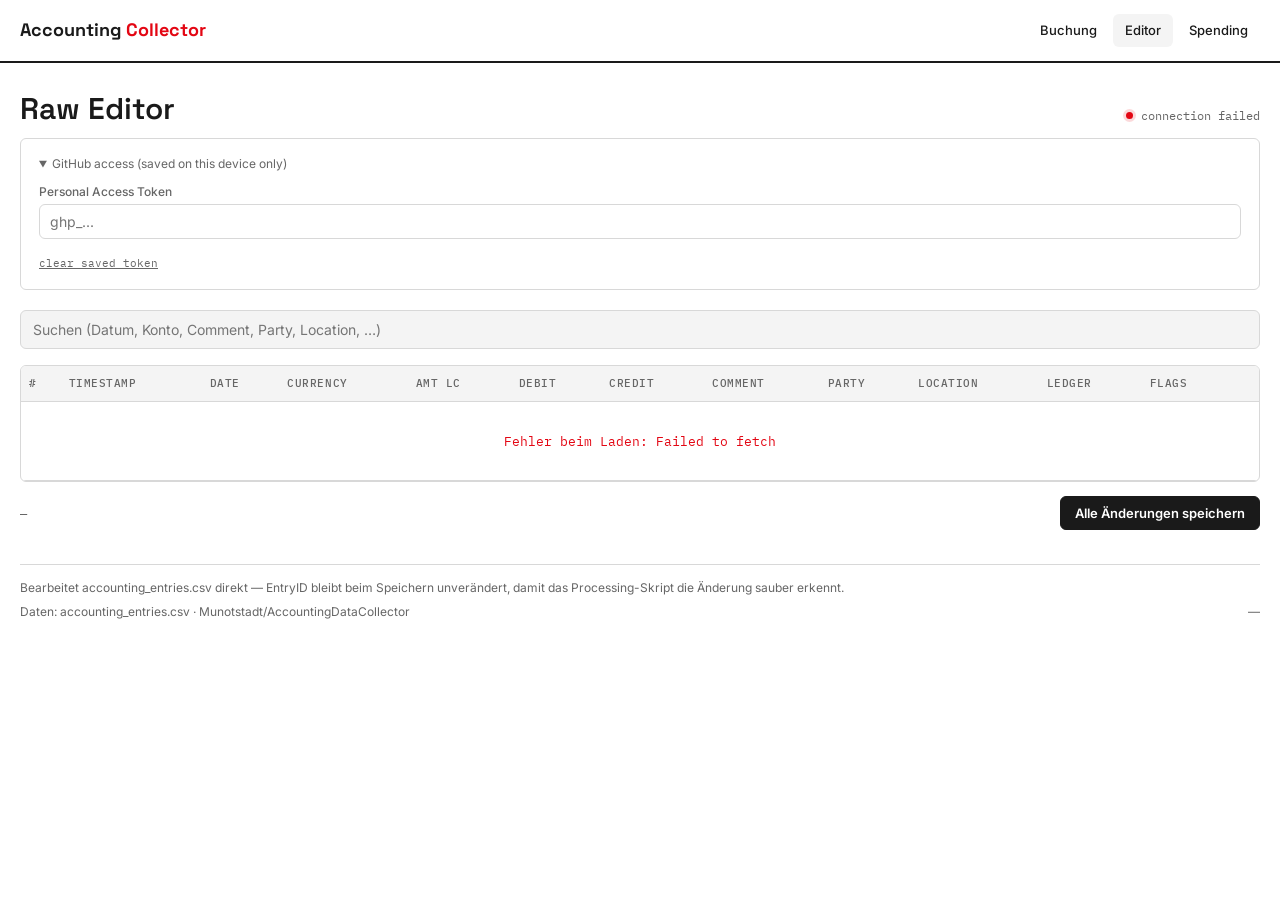
<file: editor.html>
<!DOCTYPE html>
<html lang="de">
<head>
<meta charset="UTF-8">
<meta name="viewport" content="width=device-width, initial-scale=1.0">
<title>Accounting · Editor</title>
<link rel="stylesheet" href="assets/style.css">
<style>
  .toolbar{
    display: flex; gap: 12px; align-items: center; flex-wrap: wrap;
    margin: 20px 0 4px;
  }
  .search-input{
    flex: 1 1 260px;
    font-family: 'Inter', sans-serif; font-size: 14px; color: var(--text);
    background: var(--panel); border: 1px solid var(--line); border-radius: var(--radius);
    padding: 10px 12px;
  }
  .search-input:focus{ outline: none; border-color: var(--accent); }
  .table-wrap{ overflow-x: auto; margin-top: 16px; border: 1px solid var(--line); border-radius: var(--radius); }
  table{ width: 100%; border-collapse: collapse; font-size: 12.5px; min-width: 1180px; }
  thead th{
    text-align: left; font-family: 'IBM Plex Mono', monospace; font-size: 10.5px;
    letter-spacing: 0.05em; text-transform: uppercase; color: var(--muted); font-weight: 500;
    padding: 10px 8px; border-bottom: 1px solid var(--line); background: var(--panel);
    position: sticky; top: 0;
  }
  th[data-sort]{ cursor:pointer; user-select:none; white-space:nowrap; }
  th[data-sort]:hover{ color: var(--accent); }
  th[data-sort].sorted::after{ content:' ▲'; font-size:9px; }
  th[data-sort].sorted.desc::after{ content:' ▼'; }
  tbody td{ padding: 4px 6px; border-bottom: 1px solid var(--line); vertical-align: middle; }
  tbody tr:hover{ background: rgba(0,0,0,0.015); }
  tbody tr.dirty{ background: rgba(227, 6, 19, 0.04); }
  tbody tr.dirty td:first-child{ box-shadow: inset 3px 0 0 var(--accent); }
  tbody tr.hidden{ display: none; }
  tbody tr.linked{ background: rgba(31, 111, 168, 0.08); }
  tbody tr.linked td:first-child{ box-shadow: inset 3px 0 0 #1F6FA8; }
  td input, td select{
    width: 100%; min-width: 90px;
    font-family: 'Inter', sans-serif; font-size: 12.5px; color: var(--text);
    background: transparent; border: 1px solid transparent; border-radius: var(--radius);
    padding: 6px 6px;
  }
  td input:hover, td select:hover{ border-color: var(--line); background: var(--panel); }
  td input:focus, td select:focus{ outline: none; border-color: var(--accent); background: var(--bg); }
  td input[type=number]{ text-align: right; }
  td.readonly{ color: var(--muted); font-family: 'IBM Plex Mono', monospace; font-size: 11px; white-space: nowrap; }
  td.rownum{ color: var(--muted); font-family: 'IBM Plex Mono', monospace; font-size: 11px; text-align: right; width: 32px; }
  .row-actions{ display: flex; gap: 6px; align-items: center; white-space: nowrap; }
  .row-save-btn{
    font-family: 'IBM Plex Mono', monospace; font-size: 10.5px; text-transform: uppercase;
    background: var(--accent); color: #fff; border: none; border-radius: var(--radius);
    padding: 5px 9px; cursor: pointer; display: none;
  }
  tr.dirty .row-save-btn{ display: inline-block; }
  .row-save-btn:hover{ background: #b8050f; }
  .row-save-btn:disabled{ background: var(--muted); cursor: wait; }
  .row-delete-btn{
    font-family: 'IBM Plex Mono', monospace; font-size: 10.5px; text-transform: uppercase;
    background: transparent; color: var(--muted); border: 1px solid var(--line); border-radius: var(--radius);
    padding: 5px 9px; cursor: pointer;
  }
  .row-delete-btn:hover{ background: var(--loss); border-color: var(--loss); color: #fff; }
  .row-delete-btn:disabled{ opacity: 0.5; cursor: wait; }
  .summary-bar{
    display: flex; align-items: center; justify-content: space-between; gap: 12px; flex-wrap: wrap;
    margin-top: 14px;
  }
  .count-label{ font-family: 'IBM Plex Mono', monospace; font-size: 12px; color: var(--muted); }
</style>
</head>
<body>

<header class="topbar">
  <div class="brand">Accounting <span>Collector</span></div>
  <nav class="tabs">
    <a href="index.html">Buchung</a>
    <a href="editor.html" class="active">Editor</a>
    <a href="spending.html">Spending</a>
  </nav>
</header>
<main class="wide">
  <div class="page-head">
    <h1>Raw Editor</h1>
    <div class="status"><span class="dot stale" id="statusDot"></span><span id="statusText">loading…</span></div>
  </div>

  <details class="credentials card" open>
    <summary>GitHub access (saved on this device only)</summary>
    <div class="field">
      <label>Personal Access Token</label>
      <input type="password" id="pat" placeholder="ghp_...">
    </div>
    <div style="margin-top:8px;">
      <a href="#" id="clearTokenLink" style="font-size:11px; color:var(--muted); font-family:'IBM Plex Mono', monospace;">clear saved token</a>
    </div>
  </details>

  <div class="toolbar">
    <input type="text" class="search-input" id="searchInput" placeholder="Suchen (Datum, Konto, Comment, Party, Location, …)">
  </div>

  <div class="table-wrap">
    <table id="editorTable">
      <thead>
        <tr>
          <th data-sort="#">#</th>
          <th data-sort="Timestamp">Timestamp</th>
          <th data-sort="Date">Date</th>
          <th data-sort="Currency">Currency</th>
          <th class="num" data-sort="AmtLC">Amt LC</th>
          <th data-sort="DebitAccount">Debit</th>
          <th data-sort="CreditAccount">Credit</th>
          <th data-sort="Comment">Comment</th>
          <th data-sort="Party">Party</th>
          <th data-sort="Location">Location</th>
          <th data-sort="Ledger">Ledger</th>
          <th data-sort="Flags">Flags</th>
          <th></th>
        </tr>
      </thead>
      <tbody id="tableBody">
        <tr><td colspan="13" style="padding:30px; text-align:center; color:var(--muted); font-family:'IBM Plex Mono',monospace;">Loading…</td></tr>
      </tbody>
    </table>
  </div>

  <div class="summary-bar">
    <span class="count-label" id="countLabel">—</span>
    <button type="button" class="save-all" id="saveAllBtn">Alle Änderungen speichern</button>
  </div>
  <div id="status"></div>

  <div class="foot">
    <div>Bearbeitet accounting_entries.csv direkt — EntryID bleibt beim Speichern unverändert, damit das Processing-Skript die Änderung sauber erkennt.</div>
    <div class="foot-row"><span>Daten: accounting_entries.csv · Munotstadt/AccountingDataCollector</span><span id="lastSynced">—</span></div>
  </div>
</main>

<script>
const REPO = "Munotstadt/AccountingDataCollector";
const FILE_PATH = "accounting_entries.csv";
const BRANCH = "main";
const HEADER = "Timestamp,Date,Currency,AmtLC,DebitAccount,CreditAccount,Comment,Party,Location,Ledger,Flags,SubmittedBy,Device,IP,EntryID";

const PAT_KEY = 'accountingLedger_pat'; // shared with index.html
const savedPat = localStorage.getItem(PAT_KEY);
if (savedPat) document.getElementById('pat').value = savedPat;
document.getElementById('pat').addEventListener('input', (e) => {
  localStorage.setItem(PAT_KEY, e.target.value);
});
document.getElementById('clearTokenLink').addEventListener('click', (e) => {
  e.preventDefault();
  localStorage.removeItem(PAT_KEY);
  document.getElementById('pat').value = '';
});

function setStatus(kind, msg){
  const el = document.getElementById('status');
  el.className = kind;
  el.textContent = msg;
}
function setSyncStatus(state, text){
  const dot = document.getElementById('statusDot');
  const statusText = document.getElementById('statusText');
  dot.classList.remove('stale','error');
  if (state === 'stale') dot.classList.add('stale');
  if (state === 'error') dot.classList.add('error');
  statusText.textContent = text;
}

// Robust CSV parser: handles quoted fields, embedded commas/newlines, "" escaping
function parseCSV(text){
  const rows = [];
  let row = [];
  let field = '';
  let inQuotes = false;
  for (let i = 0; i < text.length; i++){
    const c = text[i];
    if (inQuotes){
      if (c === '"'){
        if (text[i+1] === '"'){ field += '"'; i++; }
        else { inQuotes = false; }
      } else field += c;
    } else {
      if (c === '"'){ inQuotes = true; }
      else if (c === ','){ row.push(field); field = ''; }
      else if (c === '\n'){ row.push(field); rows.push(row); row = []; field = ''; }
      else if (c === '\r'){ /* skip */ }
      else field += c;
    }
  }
  if (field.length > 0 || row.length > 0){ row.push(field); rows.push(row); }
  return rows;
}

function csvEscape(v){
  v = (v ?? "").toString();
  if (/[",\n]/.test(v)) return '"' + v.replace(/"/g,'""') + '"';
  return v;
}
function b64EncodeUnicode(str) {
  return btoa(encodeURIComponent(str).replace(/%([0-9A-F]{2})/g, (m, p1) => String.fromCharCode(parseInt(p1, 16))));
}
function b64DecodeUnicode(str) {
  return decodeURIComponent(atob(str).split('').map(c => '%' + ('00' + c.charCodeAt(0).toString(16)).slice(-2)).join(''));
}

function isoToDdMm(iso){ // yyyy-mm-dd -> dd.mm.yyyy
  if (!iso) return '';
  const [y,m,d] = iso.split('-');
  return `${d}.${m}.${y}`;
}
function ddMmToIso(ddmm){ // dd.mm.yyyy -> yyyy-mm-dd
  if (!ddmm) return '';
  const [d,m,y] = ddmm.split('.');
  if (!d || !m || !y) return '';
  return `${y}-${m.padStart(2,'0')}-${d.padStart(2,'0')}`;
}

const FIELD_KEYS = ['Timestamp','Date','Currency','AmtLC','DebitAccount','CreditAccount','Comment','Party','Location','Ledger','Flags','SubmittedBy','Device','IP','EntryID'];

let rowsData = []; // { original: {...}, current: {...}, tr: <tr> }

function buildRow(fields, index){
  const original = {};
  FIELD_KEYS.forEach((k, i) => original[k] = fields[i] || '');
  const current = { ...original };

  const tr = document.createElement('tr');

  function fmtAmt(v){
    const n = parseFloat(v);
    if (isNaN(n)) return v || '';
    return n.toLocaleString('de-CH', { minimumFractionDigits: 2, maximumFractionDigits: 2 });
  }

  // Amount field: shows formatted (1'234.50, matching the Dashboard) while not
  // focused, switches to the plain editable number on focus/typing.
  function amountCell(key){
    const td = document.createElement('td');
    const input = document.createElement('input');
    input.type = 'text';
    input.inputMode = 'decimal';
    input.style.textAlign = 'right';
    input.value = fmtAmt(current[key]);
    input.addEventListener('focus', () => {
      input.value = current[key];
      input.select();
    });
    input.addEventListener('input', () => {
      current[key] = input.value;
      markDirty();
    });
    input.addEventListener('blur', () => {
      input.value = fmtAmt(current[key]);
    });
    td.appendChild(input);
    return td;
  }

  function cellInput(key, type, extra){
    const td = document.createElement('td');
    const input = document.createElement(type === 'select' ? 'select' : 'input');
    if (type === 'select'){
      (extra.options || []).forEach(opt => {
        const o = document.createElement('option');
        o.value = opt; o.textContent = opt;
        if (opt === current[key]) o.selected = true;
        input.appendChild(o);
      });
    } else {
      input.type = type;
      input.value = (type === 'date') ? ddMmToIso(current[key]) : current[key];
      if (type === 'number') input.step = '0.01';
    }
    input.addEventListener('input', () => {
      current[key] = (type === 'date') ? isoToDdMm(input.value) : input.value;
      markDirty();
    });
    td.appendChild(input);
    return td;
  }

  const rowNumTd = document.createElement('td');
  rowNumTd.className = 'rownum';
  rowNumTd.textContent = index + 1;
  tr.appendChild(rowNumTd);

  const tsTd = document.createElement('td');
  tsTd.className = 'readonly';
  tsTd.textContent = current.Timestamp;
  tr.appendChild(tsTd);

  tr.appendChild(cellInput('Date', 'date'));
  tr.appendChild(cellInput('Currency', 'text'));
  tr.appendChild(amountCell('AmtLC'));
  tr.appendChild(cellInput('DebitAccount', 'text'));
  tr.appendChild(cellInput('CreditAccount', 'text'));
  tr.appendChild(cellInput('Comment', 'text'));
  tr.appendChild(cellInput('Party', 'text'));
  tr.appendChild(cellInput('Location', 'text'));
  tr.appendChild(cellInput('Ledger', 'select', { options: ['PG','VP'] }));
  tr.appendChild(cellInput('Flags', 'text'));

  const actionsTd = document.createElement('td');
  actionsTd.className = 'row-actions';
  const rowSaveBtn = document.createElement('button');
  rowSaveBtn.type = 'button';
  rowSaveBtn.className = 'row-save-btn';
  rowSaveBtn.textContent = 'Save';
  rowSaveBtn.addEventListener('click', () => saveChanges([entry]));
  actionsTd.appendChild(rowSaveBtn);

  const rowDeleteBtn = document.createElement('button');
  rowDeleteBtn.type = 'button';
  rowDeleteBtn.className = 'row-delete-btn';
  rowDeleteBtn.textContent = 'Delete';
  rowDeleteBtn.addEventListener('click', () => {
    const desc = `${current.Date} · ${current.DebitAccount} / ${current.CreditAccount} · ${current.Currency} ${current.AmtLC}`;
    if (confirm(`Diese Zeile wirklich löschen?\n\n${desc}\n\nDas kann nicht rückgängig gemacht werden.`)){
      deleteRow(entry);
    }
  });
  actionsTd.appendChild(rowDeleteBtn);
  tr.appendChild(actionsTd);

  function markDirty(){
    const changed = FIELD_KEYS.some(k => current[k] !== original[k]);
    tr.classList.toggle('dirty', changed);
    updateSaveAllVisibility();
  }

  const entry = { index, original, current, tr, rowSaveBtn, rowDeleteBtn, markDirty };
  return entry;
}

function isDirty(entry){
  return FIELD_KEYS.some(k => entry.current[k] !== entry.original[k]);
}

function updateSaveAllVisibility(){
  const anyDirty = rowsData.some(isDirty);
  document.getElementById('saveAllBtn').style.display = anyDirty ? 'inline-block' : 'none';
}

// Sortierung: Standard = # (Transaktions-Nr. = Position in der Datei) absteigend.
let sortKey = '#', sortDir = 'desc';

function sortValue(entry, key){
  if (key === '#') return entry.index;
  const v = entry.current[key] ?? '';
  if (key === 'AmtLC'){ const n = parseFloat(v); return isNaN(n) ? -Infinity : n; }
  if (key === 'Date' || key === 'Timestamp'){
    const m = String(v).match(/(\d{2})\.(\d{2})\.(\d{4})(?:\s+(\d{2}):(\d{2}):(\d{2}))?/);
    return m ? Number(m[3]+m[2]+m[1]+(m[4]||'00')+(m[5]||'00')+(m[6]||'00')) : 0;
  }
  return String(v).toLowerCase();
}

function sortedRows(){
  const dir = sortDir === 'asc' ? 1 : -1;
  return rowsData.slice().sort((a, b) => {
    const x = sortValue(a, sortKey), y = sortValue(b, sortKey);
    let c = (typeof x === 'number' && typeof y === 'number') ? x - y : String(x).localeCompare(String(y), 'de', { numeric: true });
    if (c === 0) c = a.index - b.index;
    return c * dir;
  });
}

function updateSortHeaders(){
  document.querySelectorAll('th[data-sort]').forEach(th => {
    const on = th.dataset.sort === sortKey;
    th.classList.toggle('sorted', on);
    th.classList.toggle('desc', on && sortDir === 'desc');
  });
}

document.querySelectorAll('th[data-sort]').forEach(th => {
  th.addEventListener('click', () => {
    const k = th.dataset.sort;
    if (sortKey === k) sortDir = sortDir === 'asc' ? 'desc' : 'asc';
    else { sortKey = k; sortDir = (k === '#' || k === 'AmtLC' || k === 'Date' || k === 'Timestamp') ? 'desc' : 'asc'; }
    resortTable();
  });
});

// Ordnet nur die vorhandenen <tr> neu an (Eingaben/Dirty-Status bleiben erhalten).
function resortTable(){
  const tbody = document.getElementById('tableBody');
  sortedRows().forEach(entry => tbody.appendChild(entry.tr));
  updateSortHeaders();
}

function renderTable(){
  const tbody = document.getElementById('tableBody');
  tbody.innerHTML = '';
  sortedRows().forEach(entry => tbody.appendChild(entry.tr));
  updateSortHeaders();
  document.getElementById('countLabel').textContent = `${rowsData.length} Einträge`;
  document.getElementById('saveAllBtn').style.display = 'none';
}

function applySearch(){
  const q = document.getElementById('searchInput').value.trim().toLowerCase();
  rowsData.forEach(entry => {
    if (!q){ entry.tr.classList.remove('hidden'); return; }
    const haystack = FIELD_KEYS.map(k => entry.current[k]).join(' ').toLowerCase();
    entry.tr.classList.toggle('hidden', !haystack.includes(q));
  });
}
document.getElementById('searchInput').addEventListener('input', applySearch);

async function loadData(){
  setSyncStatus('stale', 'loading…');
  try {
    const res = await fetch(`https://raw.githubusercontent.com/${REPO}/main/${FILE_PATH}`, { cache: 'no-store' });
    if (!res.ok) throw new Error('HTTP ' + res.status);
    const text = await res.text();
    const rows = parseCSV(text);
    if (rows.length < 1) throw new Error('Leere Datei.');
    const dataRows = rows.slice(1).filter(r => r.length > 1);
    rowsData = dataRows.map((fields, i) => buildRow(fields, i));
    renderTable();
    setSyncStatus('ok', 'live');
    document.getElementById('lastSynced').textContent = 'synced ' + new Date().toLocaleTimeString('de-CH');
    highlightFromUrl();
  } catch (err){
    setSyncStatus('error', 'connection failed');
    document.getElementById('tableBody').innerHTML =
      `<tr><td colspan="13" style="padding:30px; text-align:center; color:var(--loss); font-family:'IBM Plex Mono',monospace;">Fehler beim Laden: ${err.message}</td></tr>`;
  }
}

// Deep-linking: ?entryId=e-xxxx scrolls to and highlights the matching row
// (e.g. an "Edit" link from the Spending Dashboard).
function highlightFromUrl(){
  const params = new URLSearchParams(location.search);
  const targetId = params.get('entryId');
  if (!targetId) return;
  const entry = rowsData.find(e => e.original.EntryID === targetId);
  if (!entry) return;
  document.getElementById('searchInput').value = '';
  applySearch();
  entry.tr.classList.add('linked');
  entry.tr.scrollIntoView({ behavior: 'smooth', block: 'center' });
  setStatus('ok', 'Datensatz über Link ausgewählt.');
}

// Writes the full file back to GitHub, replacing only the dirty rows'
// content while leaving every other row byte-for-byte untouched. EntryID is
// never modified, so the downstream processing script correctly detects
// exactly these rows as edited (via their content hash) and reprocesses
// only them.
async function saveChanges(entriesToSave){
  const pat = document.getElementById('pat').value.trim();
  if (!pat){ setStatus('err', 'Missing: GitHub Personal Access Token.'); return; }

  const dirtyEntries = entriesToSave.filter(isDirty);
  if (dirtyEntries.length === 0){ setStatus('err', 'Keine Änderungen zum Speichern.'); return; }

  const saveAllBtn = document.getElementById('saveAllBtn');
  saveAllBtn.disabled = true;
  dirtyEntries.forEach(e => e.rowSaveBtn.disabled = true);
  setStatus('pending', 'Speichere ' + dirtyEntries.length + ' Zeile(n)…');

  const apiUrl = `https://api.github.com/repos/${REPO}/contents/${FILE_PATH}`;
  const headers = { 'Authorization': `Bearer ${pat}`, 'Accept': 'application/vnd.github+json' };

  async function attempt(){
    const getRes = await fetch(`${apiUrl}?ref=${BRANCH}`, { headers, cache: 'no-store' });
    if (!getRes.ok) throw new Error(`GET failed (${getRes.status})`);
    const data = await getRes.json();
    const sha = data.sha;
    const content = b64DecodeUnicode(data.content.replace(/\n/g,''));
    const rows = parseCSV(content);

    // Match by EntryID (last column) to find the correct line to replace,
    // regardless of any rows added elsewhere since this page was loaded.
    const eidIdx = rows[0].indexOf('EntryID');
    const updatedRows = rows.map((r, i) => {
      if (i === 0) return r; // header
      const eid = r[eidIdx];
      const match = dirtyEntries.find(e => e.original.EntryID === eid);
      if (!match) return r;
      return FIELD_KEYS.map(k => match.current[k]);
    });

    const newLines = updatedRows.map(r => r.map(csvEscape).join(','));
    const newContent = newLines.join('\n') + '\n';

    const putBody = {
      message: `Edit ${dirtyEntries.length} ledger entr${dirtyEntries.length === 1 ? 'y' : 'ies'} via Raw Editor`,
      content: b64EncodeUnicode(newContent),
      branch: BRANCH,
      sha: sha
    };

    return fetch(apiUrl, {
      method: 'PUT',
      headers: { ...headers, 'Content-Type': 'application/json' },
      body: JSON.stringify(putBody),
      cache: 'no-store'
    });
  }

  try {
    let putRes = await attempt();
    if (putRes.status === 409){
      setStatus('pending', 'Datei wurde zwischenzeitlich geändert, versuche erneut…');
      putRes = await attempt();
    }
    if (!putRes.ok){
      const errBody = await putRes.text();
      throw new Error(`PUT failed (${putRes.status}): ${errBody}`);
    }

    dirtyEntries.forEach(e => {
      e.original = { ...e.current };
      e.tr.classList.remove('dirty');
    });
    updateSaveAllVisibility();
    setStatus('ok', `Gespeichert: ${dirtyEntries.length} Zeile(n) aktualisiert.`);
    document.getElementById('lastSynced').textContent = 'synced ' + new Date().toLocaleTimeString('de-CH');
  } catch (err){
    setStatus('err', 'Failed: ' + err.message);
  } finally {
    saveAllBtn.disabled = false;
    dirtyEntries.forEach(e => e.rowSaveBtn.disabled = false);
  }
}

document.getElementById('saveAllBtn').addEventListener('click', () => {
  saveChanges(rowsData);
});

// Removes exactly one row (matched by EntryID) from the file on GitHub, then
// removes it from the local table. Uses the same fetch-fresh + 409-retry
// pattern as saveChanges so a stale sha never silently overwrites someone
// else's concurrent change.
async function deleteRow(entry){
  const pat = document.getElementById('pat').value.trim();
  if (!pat){ setStatus('err', 'Missing: GitHub Personal Access Token.'); return; }

  entry.rowSaveBtn.disabled = true;
  entry.rowDeleteBtn.disabled = true;
  setStatus('pending', 'Lösche Zeile…');

  const apiUrl = `https://api.github.com/repos/${REPO}/contents/${FILE_PATH}`;
  const headers = { 'Authorization': `Bearer ${pat}`, 'Accept': 'application/vnd.github+json' };

  async function attempt(){
    const getRes = await fetch(`${apiUrl}?ref=${BRANCH}`, { headers, cache: 'no-store' });
    if (!getRes.ok) throw new Error(`GET failed (${getRes.status})`);
    const data = await getRes.json();
    const sha = data.sha;
    const content = b64DecodeUnicode(data.content.replace(/\n/g,''));
    const rows = parseCSV(content);
    const eidIdx = rows[0].indexOf('EntryID');

    const remainingRows = rows.filter((r, i) => i === 0 || r[eidIdx] !== entry.original.EntryID);
    if (remainingRows.length === rows.length){
      throw new Error('Zeile wurde auf GitHub nicht gefunden (evtl. bereits gelöscht).');
    }

    const newLines = remainingRows.map(r => r.map(csvEscape).join(','));
    const newContent = newLines.join('\n') + '\n';

    const putBody = {
      message: `Delete ledger entry ${entry.original.Date} · ${entry.original.DebitAccount} / ${entry.original.CreditAccount} via Raw Editor`,
      content: b64EncodeUnicode(newContent),
      branch: BRANCH,
      sha: sha
    };

    return fetch(apiUrl, {
      method: 'PUT',
      headers: { ...headers, 'Content-Type': 'application/json' },
      body: JSON.stringify(putBody),
      cache: 'no-store'
    });
  }

  try {
    let putRes = await attempt();
    if (putRes.status === 409){
      setStatus('pending', 'Datei wurde zwischenzeitlich geändert, versuche erneut…');
      putRes = await attempt();
    }
    if (!putRes.ok){
      const errBody = await putRes.text();
      throw new Error(`PUT failed (${putRes.status}): ${errBody}`);
    }

    entry.tr.remove();
    rowsData = rowsData.filter(e => e !== entry);
    document.getElementById('countLabel').textContent = `${rowsData.length} Einträge`;
    updateSaveAllVisibility();
    setStatus('ok', 'Zeile gelöscht.');
    document.getElementById('lastSynced').textContent = 'synced ' + new Date().toLocaleTimeString('de-CH');
  } catch (err){
    setStatus('err', 'Failed: ' + err.message);
    entry.rowSaveBtn.disabled = false;
    entry.rowDeleteBtn.disabled = false;
  }
}

loadData();
</script>
</body>
</html>
</file>
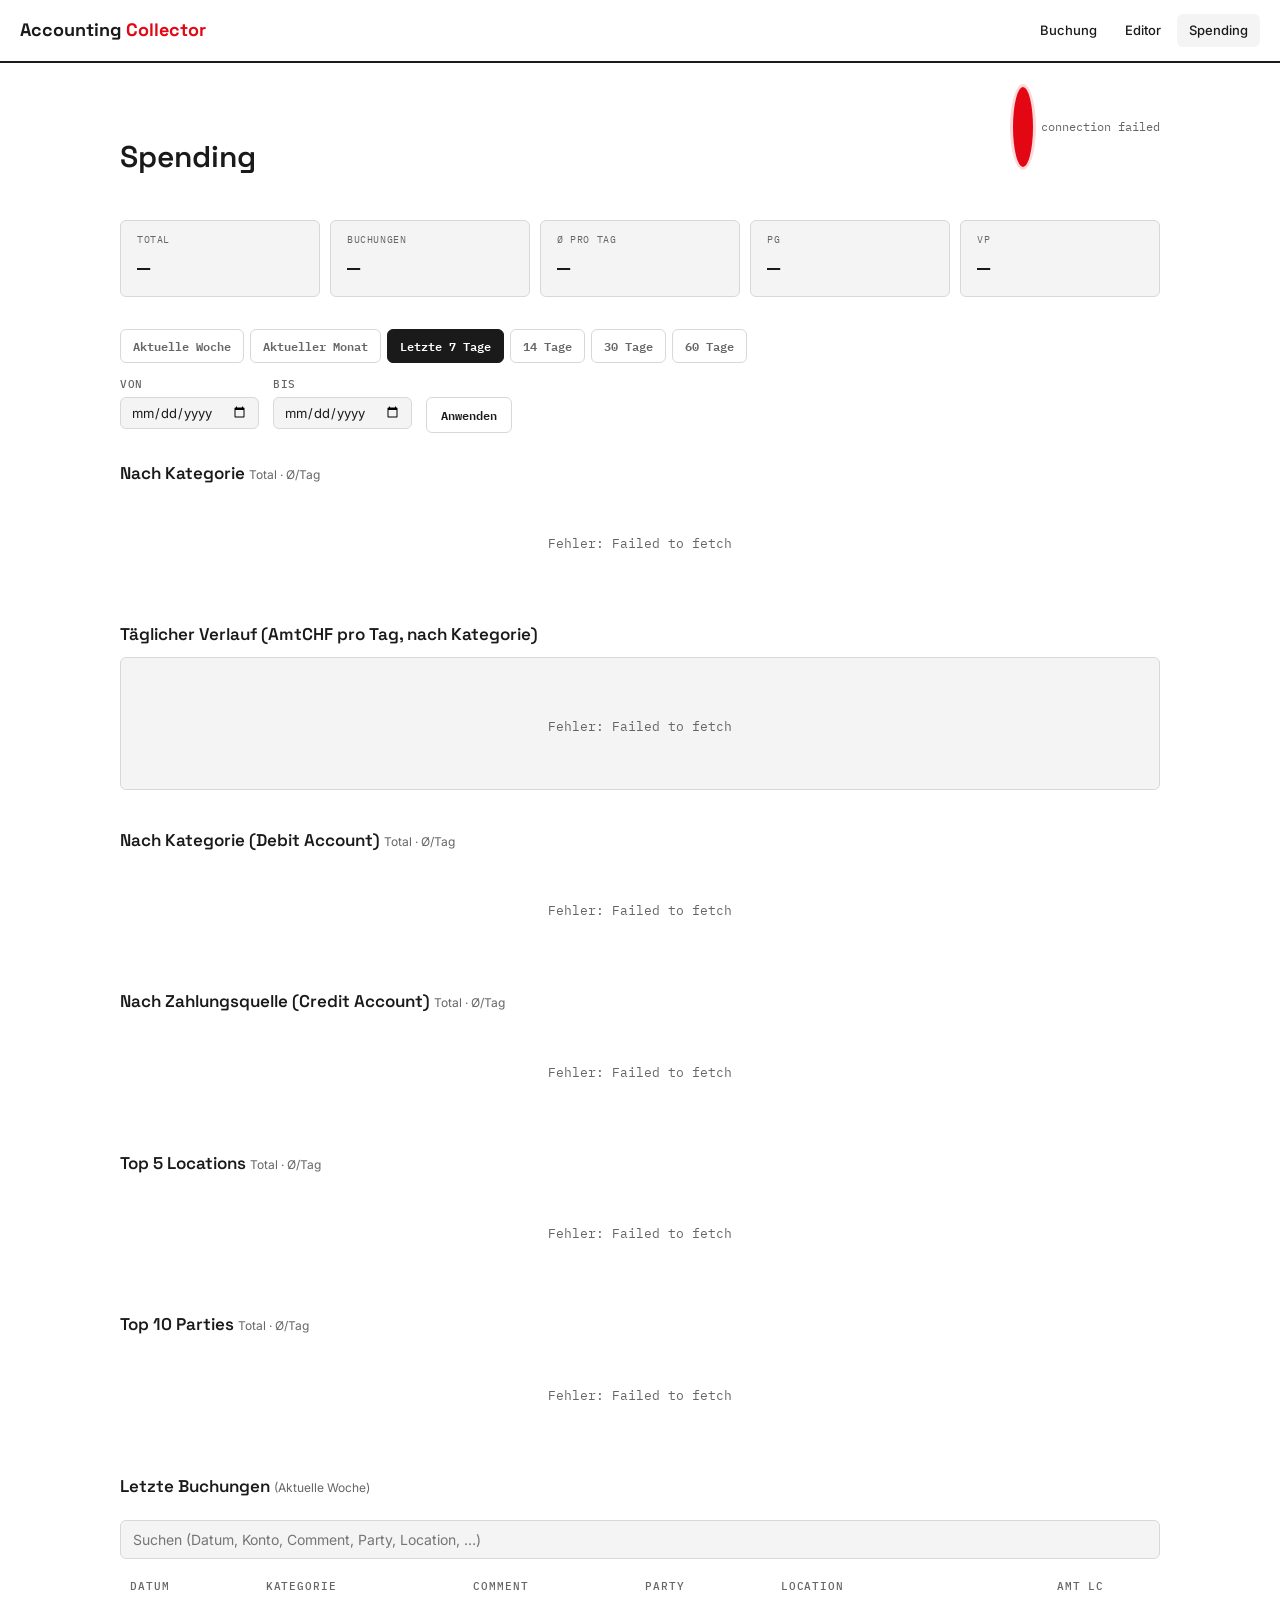
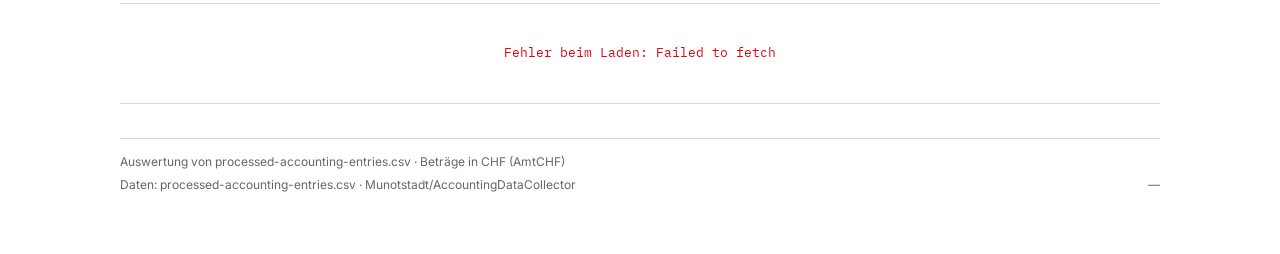
<file: spending.html>
<!DOCTYPE html>
<html lang="de">
<head>
<meta charset="UTF-8">
<meta name="viewport" content="width=device-width, initial-scale=1.0">
<title>Accounting · Spending</title>
<link rel="stylesheet" href="assets/style.css">
<style>
  .meta-header{ padding: 18px 0 6px; }
  .meta-header h2{ font-family: 'Space Grotesk', sans-serif; font-weight: 700; font-size: 24px; margin: 0 0 4px; }
  .meta-sub{ font-family: 'Inter', sans-serif; font-size: 14px; color: var(--muted); margin: 0; }
  .summary-row{ display: flex; gap: 10px; flex-wrap: wrap; margin-top: 18px; }
  .stat-box{
    display: flex; flex-direction: column; gap: 4px;
    padding: 12px 16px; background: var(--panel); border: 1px solid var(--line);
    border-radius: var(--radius); min-width: 130px; flex: 1 1 130px;
  }
  .stat-label{
    font-family: 'IBM Plex Mono', monospace; font-size: 10px; letter-spacing: 0.06em;
    text-transform: uppercase; color: var(--muted);
  }
  .stat-value{ font-family: 'IBM Plex Mono', monospace; font-size: 22px; font-weight: 600; }
  .range-selector{ display: flex; gap: 6px; margin-top: 26px; flex-wrap: wrap; }
  .range-btn{
    background: none; border: 1px solid var(--line); color: var(--muted);
    font-family: 'IBM Plex Mono', monospace; font-size: 12px; padding: 6px 12px;
    border-radius: var(--radius); cursor: pointer;
    transition: border-color 0.15s ease, color 0.15s ease, background 0.15s ease;
  }
  .range-btn:hover{ border-color: var(--muted); color: var(--text); }
  .range-btn.active{ background: var(--text); border-color: var(--text); color: var(--bg); font-weight: 600; }
  .range-btn:focus-visible{ outline: 2px solid var(--accent); outline-offset: 2px; }
  .history-title{
    font-family: 'Space Grotesk', sans-serif; font-weight: 600; font-size: 17px;
    margin: 28px 0 10px;
  }
  .rank-list{ display: flex; flex-direction: column; gap: 10px; }
  .rank-row{ display: flex; align-items: center; gap: 12px; }
  .rank-num{
    font-family: 'IBM Plex Mono', monospace; font-size: 12px; color: var(--muted);
    width: 20px; text-align: right; flex-shrink: 0;
  }
  .rank-body{ flex: 1; min-width: 0; }
  .rank-top{ display: flex; justify-content: space-between; font-size: 13px; margin-bottom: 4px; gap: 8px; }
  .rank-name{ font-weight: 500; overflow: hidden; text-overflow: ellipsis; white-space: nowrap; }
  .rank-amounts{ display: flex; align-items: baseline; gap: 8px; flex-shrink: 0; }
  .rank-amt{ font-family: 'IBM Plex Mono', monospace; color: var(--text); white-space: nowrap; }
  .rank-avg{ font-family: 'IBM Plex Mono', monospace; color: var(--muted); font-size: 11px; white-space: nowrap; }
  .rank-track{ height: 6px; background: var(--panel); border-radius: 3px; overflow: hidden; }
  .rank-fill{ height: 100%; background: var(--accent); border-radius: 3px; }
  .search-input{
    width: 100%;
    font-family: 'Inter', sans-serif; font-size: 14px; color: var(--text);
    background: var(--panel); border: 1px solid var(--line); border-radius: var(--radius);
    padding: 10px 12px; margin: 12px 0 6px;
  }
  .search-input:focus{ outline: none; border-color: var(--accent); }
  .edit-link{
    font-family: 'IBM Plex Mono', monospace; font-size: 11px; text-transform: uppercase;
    color: var(--muted); text-decoration: none; border: 1px solid var(--line); border-radius: var(--radius);
    padding: 3px 8px; white-space: nowrap;
  }
  .edit-link:hover{ background: var(--text); color: #fff; border-color: var(--text); }
  .chart-wrap{
    margin: 0 0 8px; background: var(--panel); border: 1px solid var(--line);
    border-radius: var(--radius); padding: 20px 16px 12px;
  }
  .chart-wrap svg{ display: block; width: 100%; height: auto; }
  .chart-empty{ padding: 40px 10px; text-align: center; color: var(--muted); font-family: 'IBM Plex Mono', monospace; font-size: 13px; }
  table{ width: 100%; border-collapse: collapse; margin-top: 4px; }
  thead th{
    text-align: left; font-family: 'IBM Plex Mono', monospace; font-size: 11px;
    letter-spacing: 0.08em; text-transform: uppercase; color: var(--muted); font-weight: 500;
    padding: 10px 10px 8px; border-bottom: 1px solid var(--line);
  }
  thead th.num{ text-align: right; }
  tbody td{ padding: 10px; border-bottom: 1px solid var(--line); font-size: 13px; vertical-align: middle; }
  .amt, .time{ font-family: 'IBM Plex Mono', monospace; text-align: right; color: var(--text); white-space: nowrap; }
  .time{ color: var(--muted); font-size: 12px; text-align: left; }
  .tag{
    display: inline-block; font-size: 11px; font-family: 'IBM Plex Mono', monospace;
    padding: 1px 7px; border-radius: var(--radius); background: var(--panel); border: 1px solid var(--line); color: var(--muted);
  }
  .empty, .error{ padding: 40px 10px; text-align: center; color: var(--muted); font-family: 'IBM Plex Mono', monospace; font-size: 13px; }
  .error{ color: var(--loss); }
  .custom-range{
    display: flex; align-items: flex-end; gap: 14px; flex-wrap: wrap; margin-top: 14px;
  }
  .custom-range label{
    display: flex; flex-direction: column; gap: 4px;
    font-family: 'IBM Plex Mono', monospace; font-size: 11px; letter-spacing: 0.06em;
    text-transform: uppercase; color: var(--muted);
  }
  .custom-range input[type="date"]{
    font-family: 'Inter', sans-serif; font-size: 13px; color: var(--text);
    background: var(--panel); border: 1px solid var(--line); border-radius: var(--radius);
    padding: 6px 10px;
  }
  .custom-range button{
    background: none; border: 1px solid var(--line); color: var(--text);
    font-family: 'IBM Plex Mono', monospace; font-size: 12px; padding: 7px 14px;
    border-radius: var(--radius); cursor: pointer;
  }
  .custom-range button:hover{ border-color: var(--accent); color: var(--accent); }
  .history-title .hint{
    font-weight: 400; color: var(--muted); font-family: 'Inter', sans-serif; font-size: 12px;
  }
  .reset-link{
    text-transform: none; letter-spacing: 0; color: var(--accent); font-family: 'IBM Plex Mono', monospace;
    font-size: 11px; cursor: pointer; margin-left: 4px;
  }
  .reset-link:hover{ text-decoration: underline; }
  .legend{ display: flex; flex-wrap: wrap; gap: 12px; margin: 10px 0 0; }
  .legend-item{ display: flex; align-items: center; gap: 6px; font-size: 12px; color: var(--muted); }
  .legend-swatch{ width: 10px; height: 10px; border-radius: 2px; flex-shrink: 0; }
  @media (max-width: 560px){
    .stat-value{font-size: 18px;}
    #txTable thead th:nth-child(3), #txTable tbody td:nth-child(3),
    #txTable thead th:nth-child(5), #txTable tbody td:nth-child(5){display: none;}
  }
</style>
</head>
<body>

<header class="topbar">
  <div class="brand">Accounting <span>Collector</span></div>
  <nav class="tabs">
    <a href="index.html">Buchung</a>
    <a href="editor.html">Editor</a>
    <a href="spending.html" class="active">Spending</a>
  </nav>
</header>
<main class="">
  <div class="page-head">
    <h1>Spending</h1>
    <div class="status"><span class="dot stale" id="statusDot"></span><span id="statusText">loading…</span></div>
  </div>

  <div class="meta-header">
    <div class="summary-row" id="summaryRow">
      <div class="stat-box"><span class="stat-label">Total</span><span class="stat-value" id="statTotal">—</span></div>
      <div class="stat-box"><span class="stat-label">Buchungen</span><span class="stat-value" id="statCount">—</span></div>
      <div class="stat-box"><span class="stat-label">Ø pro Tag</span><span class="stat-value" id="statAvgDay">—</span></div>
      <div class="stat-box"><span class="stat-label">PG</span><span class="stat-value" id="statPG">—</span></div>
      <div class="stat-box"><span class="stat-label">VP</span><span class="stat-value" id="statVP">—</span></div>
    </div>
  </div>

  <div class="range-selector" id="rangeSelector">
    <button type="button" class="range-btn" data-range="WEEK">Aktuelle Woche</button>
    <button type="button" class="range-btn" data-range="CM">Aktueller Monat</button>
    <button type="button" class="range-btn active" data-range="7D">Letzte 7 Tage</button>
    <button type="button" class="range-btn" data-range="14D">14 Tage</button>
    <button type="button" class="range-btn" data-range="30D">30 Tage</button>
    <button type="button" class="range-btn" data-range="60D">60 Tage</button>
  </div>

  <div class="custom-range">
    <label>Von <input type="date" id="customFrom"></label>
    <label>Bis <input type="date" id="customTo"></label>
    <button type="button" id="applyCustomRange">Anwenden</button>
  </div>

  <div class="history-title">Nach Kategorie <span class="hint">Total · Ø/Tag</span></div>
  <div class="rank-list" id="rankListDebitAgg"><div class="chart-empty">Loading…</div></div>

  <div class="history-title">Täglicher Verlauf (AmtCHF pro Tag, nach Kategorie)</div>
  <div class="chart-wrap" id="chartDaily"><div class="chart-empty">Loading chart…</div></div>
  <div class="legend" id="chartLegend"></div>

  <div class="history-title">Nach Kategorie (Debit Account) <span class="hint">Total · Ø/Tag</span></div>
  <div class="rank-list" id="rankListDebitRaw"><div class="chart-empty">Loading…</div></div>

  <div class="history-title">Nach Zahlungsquelle (Credit Account) <span class="hint">Total · Ø/Tag</span></div>
  <div class="rank-list" id="rankListCredit"><div class="chart-empty">Loading…</div></div>

  <div class="history-title">Top 5 Locations <span class="hint">Total · Ø/Tag</span></div>
  <div class="rank-list" id="rankListLocation"><div class="chart-empty">Loading…</div></div>

  <div class="history-title">Top 10 Parties <span class="hint">Total · Ø/Tag</span></div>
  <div class="rank-list" id="rankListParty"><div class="chart-empty">Loading…</div></div>

  <div class="history-title" id="txTitle">Letzte Buchungen <span class="hint">(Aktuelle Woche)</span></div>
  <input type="text" class="search-input" id="txSearchInput" placeholder="Suchen (Datum, Konto, Comment, Party, Location, …)">
  <table id="txTable">
    <thead>
      <tr>
        <th>Datum</th>
        <th>Kategorie</th>
        <th>Comment</th>
        <th>Party</th>
        <th>Location</th>
        <th class="num">Amt LC</th>
        <th></th>
      </tr>
    </thead>
    <tbody id="txBody"><tr><td colspan="7" class="empty">Loading…</td></tr></tbody>
  </table>

  <div class="foot">
    <div>Auswertung von processed-accounting-entries.csv · Beträge in CHF (AmtCHF)</div>
    <div class="foot-row"><span>Daten: processed-accounting-entries.csv · Munotstadt/AccountingDataCollector</span><span id="lastSynced">—</span></div>
  </div>
</main>

<script>
const DATA_URL = "https://raw.githubusercontent.com/Munotstadt/AccountingDataCollector/main/processed-accounting-entries.csv";

function fmtCHF(n){
  return n == null ? '—' : n.toLocaleString('de-CH', { minimumFractionDigits: 2, maximumFractionDigits: 2 }) + ' CHF';
}
function fmtCHF0(n){
  return n == null ? '—' : n.toLocaleString('de-CH', { minimumFractionDigits: 0, maximumFractionDigits: 0 }) + ' CHF';
}
function fmtDateShort(d){
  const dd = String(d.getDate()).padStart(2,'0');
  const mm = String(d.getMonth()+1).padStart(2,'0');
  return `${dd}.${mm}.${d.getFullYear()}`;
}
const WEEKDAY_ABBR = ['SO','MO','DI','MI','DO','FR','SA'];
function fmtDayWithWeekday(d){
  const dd = String(d.getDate()).padStart(2,'0');
  const mm = String(d.getMonth()+1).padStart(2,'0');
  return `${WEEKDAY_ABBR[d.getDay()]} ${dd}.${mm}`;
}

// Rolls up "Life PG"/"Life VP" -> "Life", "SQ WS EUR PG (#315)"/"SQ WS EUR VP" -> "SQ WS EUR", etc.
// Used for the Debit-side category view and daily chart only (Credit/payment-source view stays as-is).
function baseCategory(name){
  let n = (name || '').replace(/\s*\(#\d+\)\s*$/, ''); // strip trailing "(#315)"-style suffix
  n = n.replace(/\s+(PG|VP)$/, ''); // strip trailing PG/VP ledger suffix
  return n.trim() || name;
}

// Robust CSV parser: handles quoted fields, embedded delimiters/newlines, "" escaping.
// delimiter defaults to ',' (kept for any future comma-separated source); the
// processed ledger itself now uses ';' -- see the parseCSV call below.
function parseCSV(text, delimiter = ','){
  const rows = [];
  let row = [];
  let field = '';
  let inQuotes = false;
  for (let i = 0; i < text.length; i++){
    const c = text[i];
    if (inQuotes){
      if (c === '"'){
        if (text[i+1] === '"'){ field += '"'; i++; }
        else { inQuotes = false; }
      } else field += c;
    } else {
      if (c === '"'){ inQuotes = true; }
      else if (c === delimiter){ row.push(field); field = ''; }
      else if (c === '\n'){ row.push(field); rows.push(row); row = []; field = ''; }
      else if (c === '\r'){ /* skip */ }
      else field += c;
    }
  }
  if (field.length > 0 || row.length > 0){ row.push(field); rows.push(row); }
  return rows;
}

function parseDDMMYYYY(s){
  const [dd,mm,yyyy] = s.split('.').map(Number);
  return new Date(yyyy, mm - 1, dd);
}

function getMonday(d){
  const date = new Date(d);
  const day = date.getDay(); // 0 = Sunday
  const diff = (day === 0) ? -6 : 1 - day;
  date.setDate(date.getDate() + diff);
  date.setHours(0,0,0,0);
  return date;
}

function filterByRange(txs, range, now, custom){
  let start, end;
  if (range === 'WEEK'){
    start = getMonday(now);
    end = new Date(start); end.setDate(end.getDate() + 7); // exclusive: Mon 00:00 .. next Mon 00:00
  } else if (range === '7D'){
    start = new Date(now); start.setDate(start.getDate() - 7); end = new Date(now); end.setDate(end.getDate()+1);
  } else if (range === '14D'){
    start = new Date(now); start.setDate(start.getDate() - 14); end = new Date(now); end.setDate(end.getDate()+1);
  } else if (range === '30D'){
    start = new Date(now); start.setDate(start.getDate() - 30); end = new Date(now); end.setDate(end.getDate()+1);
  } else if (range === '60D'){
    start = new Date(now); start.setDate(start.getDate() - 60); end = new Date(now); end.setDate(end.getDate()+1);
  } else if (range === 'CM'){
    start = new Date(now.getFullYear(), now.getMonth(), 1); end = new Date(now); end.setDate(end.getDate()+1);
  } else if (range === 'CUSTOM' && custom && custom.from && custom.to){
    start = custom.from; end = new Date(custom.to); end.setDate(end.getDate()+1); // inclusive of "to" day
  } else {
    start = new Date(now); start.setDate(start.getDate() - 7); end = new Date(now); end.setDate(end.getDate()+1);
  }
  return txs.filter(t => t.date >= start && t.date < end);
}

function lastNDays(txs, now, days){
  const start = new Date(now); start.setDate(start.getDate() - days);
  const end = new Date(now); end.setDate(end.getDate() + 1);
  return txs.filter(t => t.date >= start && t.date < end);
}

function getPeriodDays(range, now, custom, txsInRange){
  if (range === 'WEEK'){
    // Only count days that have actually started, based on the latest entry in the range
    // (e.g. entries up to Thursday -> divide by 4), not the calendar date.
    if (!txsInRange || txsInRange.length === 0) return 1;
    const maxDate = txsInRange.reduce((m,t) => t.date > m ? t.date : m, txsInRange[0].date);
    const dow = maxDate.getDay(); // 0 = Sunday
    return Math.max(1, dow === 0 ? 7 : dow); // Monday=1 ... Sunday=7
  }
  if (range === 'CM'){
    if (!txsInRange || txsInRange.length === 0) return 1;
    const maxDate = txsInRange.reduce((m,t) => t.date > m ? t.date : m, txsInRange[0].date);
    return Math.max(1, maxDate.getDate());
  }
  if (range === '7D') return 7;
  if (range === '14D') return 14;
  if (range === '30D') return 30;
  if (range === '60D') return 60;
  if (range === 'CUSTOM' && custom && custom.from && custom.to){
    const ms = custom.to - custom.from;
    return Math.max(1, Math.round(ms / 86400000) + 1);
  }
  return 7;
}

function splitTags(val){
  const parts = (val || '').split('|').map(s => s.trim()).filter(Boolean);
  return parts.length ? parts : ['—'];
}

function renderRankList(container, txs, periodDays, keyFn, colorFn, limit){
  limit = limit || 12;
  const byCategory = {};
  txs.forEach(t => {
    const k = keyFn(t);
    const keys = Array.isArray(k) ? k : [k];
    keys.forEach(key => { byCategory[key] = (byCategory[key] || 0) + t.amt; });
  });
  const entries = Object.entries(byCategory).sort((a,b) => b[1] - a[1]);
  if (entries.length === 0){
    container.innerHTML = '<div class="chart-empty">Keine Daten im gewählten Zeitraum.</div>';
    return;
  }
  const max = entries[0][1];
  const days = Math.max(1, periodDays);
  container.innerHTML = entries.slice(0, limit).map((entry, i) => {
    const [name, amt] = entry;
    const pct = Math.max(2, (amt / max) * 100);
    const perDay = amt / days;
    const color = colorFn ? colorFn(name) : null;
    const swatch = color ? `<span class="legend-swatch" style="background:${color}; margin-right:6px;"></span>` : '';
    const barColor = color || 'var(--accent)';
    return `<div class="rank-row">
      <div class="rank-num">${i+1}</div>
      <div class="rank-body">
        <div class="rank-top">
          <span class="rank-name">${swatch}${name}</span>
          <span class="rank-amounts"><span class="rank-amt">${fmtCHF(amt)}</span><span class="rank-avg">Ø ${fmtCHF(perDay)}/Tag</span></span>
        </div>
        <div class="rank-track"><div class="rank-fill" style="width:${pct.toFixed(1)}%; background:${barColor};"></div></div>
      </div>
    </div>`;
  }).join('');
}

const CATEGORY_COLORS = ['#1F6FA8', '#C08A00', '#1F8A6E', '#8A5CC0', '#C0293D', '#3D8FC7', '#A65D2E', '#5C6BC0'];

// Fixed, memorable colors for the common known categories; anything else gets
// a stable hash-derived color so it's still consistent across renders.
const FIXED_CATEGORY_COLORS = {
  'Restaurants': '#1F6FA8',            // blue
  'Restaurants (Family)': '#3D8FC7',   // related blue, kept distinct
  'Life': '#C0293D',                   // red
  'Groceries': '#1F8A6E',              // green
  'Vacation & Leisure': '#8A5CC0',     // purple
  'Sport & Hobbies & Leisure': '#C08A00', // amber
  'Andere': '#767E8A'                  // gray
};

function hashColor(str){
  let hash = 0;
  for (let i = 0; i < str.length; i++){ hash = (hash * 31 + str.charCodeAt(i)) | 0; }
  const idx = Math.abs(hash) % CATEGORY_COLORS.length;
  return CATEGORY_COLORS[idx];
}

function getCategoryColor(rawName){
  const base = baseCategory(rawName);
  if (FIXED_CATEGORY_COLORS[base]) return FIXED_CATEGORY_COLORS[base];
  return hashColor(base);
}

function drawDailyBarChart(container, legendEl, txs){
  const width = 800, height = 240, pad = { top: 14, right: 14, bottom: 26, left: 46 };
  const innerW = width - pad.left - pad.right;
  const innerH = height - pad.top - pad.bottom;

  if (txs.length === 0){
    container.innerHTML = '<div class="chart-empty">Keine Daten im gewählten Zeitraum.</div>';
    legendEl.innerHTML = '';
    return { topCats: [] };
  }

  // Top categories by total spend in range; everything else bucketed as "Andere"
  const totalsByCat = {};
  txs.forEach(t => { const base = baseCategory(t.debit); totalsByCat[base] = (totalsByCat[base] || 0) + t.amt; });
  const rankedCats = Object.entries(totalsByCat).sort((a,b) => b[1]-a[1]).map(e => e[0]);
  const topN = 5;
  const topCats = rankedCats.slice(0, topN);
  const hasOther = rankedCats.length > topN;
  const categories = hasOther ? topCats.concat(['Andere']) : topCats;
  const colorFor = {};
  categories.forEach(c => colorFor[c] = getCategoryColor(c));

  function catFor(debit){
    const base = baseCategory(debit);
    return topCats.includes(base) ? base : 'Andere';
  }

  // continuous day axis so days without spending show as zero, not skipped
  const allDates = txs.map(t => t.date).sort((a,b) => a - b);
  const first = allDates[0], last = allDates[allDates.length - 1];
  const days = [];
  for (let d = new Date(first); d <= last; d.setDate(d.getDate() + 1)){
    days.push({ key: fmtDateShort(new Date(d)), date: new Date(d), byCat: {} });
  }
  const dayIndexByKey = {};
  days.forEach((d,i) => dayIndexByKey[d.key] = i);

  txs.forEach(t => {
    const key = fmtDateShort(t.date);
    const di = dayIndexByKey[key];
    if (di == null) return;
    const cat = catFor(t.debit);
    days[di].byCat[cat] = (days[di].byCat[cat] || 0) + t.amt;
  });

  if (days.length === 1){
    const d = days[0];
    const line = categories.map(c => `${c}: ${fmtCHF(d.byCat[c]||0)}`).join(' · ');
    container.innerHTML = `<div class="chart-empty">${fmtDayWithWeekday(d.date)}: ${line}</div>`;
    renderLegend(legendEl, categories, colorFor);
    return { topCats };
  }

  const dayTotals = days.map(d => categories.reduce((s,c) => s + (d.byCat[c]||0), 0));
  const maxY = Math.max.apply(null, dayTotals);
  const yPad = maxY * 0.1 || 1;
  const yMin = 0, yMax = maxY + yPad;

  function xScale(i){ return pad.left + (i + 0.5) * (innerW / days.length); }
  function yScale(v){ return pad.top + innerH - ((v - yMin) / (yMax - yMin || 1)) * innerH; }

  const barW = Math.max(3, Math.min(20, (innerW / days.length) * 0.65));
  const baseline = yScale(0);

  const bars = days.map((d, i) => {
    const x = xScale(i);
    // Full-height transparent hit area for the whole day -- catches clicks
    // that don't land on a colored segment (e.g. empty space above a short bar).
    const dayHit = `<rect class="day-hit" data-day="${d.key}" x="${(x-barW/2-2).toFixed(1)}" y="${pad.top}" width="${(barW+4).toFixed(1)}" height="${innerH.toFixed(1)}" fill="transparent" style="cursor:pointer" />`;
    let cumulative = 0;
    const segments = categories.map(c => {
      const v = d.byCat[c] || 0;
      if (v <= 0) return '';
      const yTop = yScale(cumulative + v);
      const yBottom = yScale(cumulative);
      const h = Math.max(1, yBottom - yTop);
      cumulative += v;
      return `<rect class="cat-seg" data-day="${d.key}" data-category="${c}" x="${(x-barW/2).toFixed(1)}" y="${yTop.toFixed(1)}" width="${barW.toFixed(1)}" height="${h.toFixed(1)}" fill="${colorFor[c]}" opacity="0.85" style="cursor:pointer" />`;
    }).join('');
    return dayHit + segments;
  }).join('');

  let gridLines = '';
  const steps = 4;
  for (let i = 0; i <= steps; i++){
    const v = yMin + (i/steps) * (yMax - yMin);
    const y = yScale(v);
    gridLines += `<line x1="${pad.left}" y1="${y.toFixed(1)}" x2="${width-pad.right}" y2="${y.toFixed(1)}" stroke="#E3E6EA" stroke-width="1" />`;
    gridLines += `<text x="${pad.left-8}" y="${(y+3).toFixed(1)}" text-anchor="end" font-family="IBM Plex Mono, monospace" font-size="10" fill="#767E8A">${Math.round(v)}</text>`;
  }

  const labelEvery = Math.max(1, Math.ceil(days.length / 8));
  const xLabels = days.map((d, i) => {
    if (i % labelEvery !== 0 && i !== days.length - 1) return '';
    const x = xScale(i);
    const label = fmtDayWithWeekday(d.date);
    return `<text x="${x.toFixed(1)}" y="${height-8}" text-anchor="middle" font-family="IBM Plex Mono, monospace" font-size="10" fill="#767E8A">${label}</text>`;
  }).join('');

  container.innerHTML = `<svg viewBox="0 0 ${width} ${height}" preserveAspectRatio="xMidYMid meet" role="img" aria-label="Täglicher Verlauf nach Kategorie">${gridLines}${bars}${xLabels}</svg>`;
  renderLegend(legendEl, categories, colorFor);
  return { topCats };
}

function renderLegend(legendEl, categories, colorFor){
  legendEl.innerHTML = categories.map(c =>
    `<span class="legend-item"><span class="legend-swatch" style="background:${colorFor[c]}"></span>${c}</span>`
  ).join('');
}

const EDITOR_URL = "editor.html";
let txSearchQuery = '';

function filterTxsBySearch(txs, query){
  if (!query) return txs;
  const q = query.toLowerCase();
  return txs.filter(t => {
    const haystack = [
      fmtDateShort(t.date), t.debit, t.credit, t.comment, t.party, t.location, t.ledger, t.currency
    ].join(' ').toLowerCase();
    return haystack.includes(q);
  });
}

function renderTable(tbody, txs){
  const filtered = filterTxsBySearch(txs, txSearchQuery);
  const sorted = filtered.slice().sort((a,b) => b.date - a.date);
  if (sorted.length === 0){
    tbody.innerHTML = '<tr><td colspan="7" class="empty">Keine Buchungen gefunden.</td></tr>';
    return;
  }
  tbody.innerHTML = sorted.map(t => {
    const lc = (t.amtLC != null && !isNaN(t.amtLC))
      ? t.amtLC.toLocaleString('de-CH', { minimumFractionDigits: 2, maximumFractionDigits: 2 }) + ' ' + (t.currency || '')
      : '—';
    const editLink = t.entryId
      ? `<a class="edit-link" href="${EDITOR_URL}?entryId=${encodeURIComponent(t.entryId)}" target="_blank" rel="noopener">Edit</a>`
      : '';
    return `<tr>
    <td class="time">${fmtDateShort(t.date)}</td>
    <td>${t.debit}</td>
    <td>${t.comment || '—'}</td>
    <td>${t.party || '—'}</td>
    <td>${t.location || '—'}</td>
    <td class="amt">${lc}</td>
    <td>${editLink}</td>
  </tr>`;
  }).join('');
}

async function init(){
  const dot = document.getElementById('statusDot');
  const statusText = document.getElementById('statusText');
  const lastSynced = document.getElementById('lastSynced');

  try{
    const res = await fetch(DATA_URL, { cache: 'no-store' });
    if (!res.ok) throw new Error('HTTP ' + res.status);
    const text = await res.text();
    const rows = parseCSV(text, ';');
    if (rows.length < 2) throw new Error('Keine Daten in der CSV.');

    const header = rows[0];
    const idx = {
      date: header.indexOf('Date'),
      amtCHF: header.indexOf('AmtCHF'),
      amtLC: header.indexOf('AmtLC'),
      currency: header.indexOf('Currency'),
      debit: header.indexOf('DebitAccount'),
      credit: header.indexOf('CreditAccount'),
      ledger: header.indexOf('Ledger'),
      comment: header.indexOf('Comment'),
      party: header.indexOf('Party'),
      location: header.indexOf('Location'),
      entryId: header.indexOf('EntryID')
    };

    const txs = [];
    for (let r = 1; r < rows.length; r++){
      const cols = rows[r];
      if (cols.length < 2) continue;
      const amtRaw = (cols[idx.amtCHF] || '').trim();
      if (!amtRaw) continue; // only rows with a CHF amount
      const amt = parseFloat(amtRaw);
      if (isNaN(amt)) continue;
      const dateRaw = (cols[idx.date] || '').trim();
      if (!dateRaw) continue;
      const debitVal = cols[idx.debit] || '';
      const creditVal = cols[idx.credit] || '';
      // A row where BOTH sides are Admin & Transfer is a pure internal
      // reclassification with no real economic content -- skip it entirely.
      if (debitVal.startsWith('Admin & Transfer') && creditVal.startsWith('Admin & Transfer')) continue;
      const amtLCRaw = (cols[idx.amtLC] || '').trim();
      txs.push({
        date: parseDDMMYYYY(dateRaw),
        amt: amt,
        amtLC: amtLCRaw !== '' ? parseFloat(amtLCRaw) : null,
        currency: cols[idx.currency] || '',
        debit: debitVal,
        credit: creditVal,
        ledger: cols[idx.ledger] || '',
        comment: cols[idx.comment] || '',
        party: cols[idx.party] || '',
        location: cols[idx.location] || '',
        entryId: cols[idx.entryId] || ''
      });
    }

    if (txs.length === 0) throw new Error('Keine gültigen AmtCHF-Werte gefunden.');

    dot.classList.remove('stale','error');
    statusText.textContent = 'live';
    lastSynced.textContent = 'synced ' + new Date().toLocaleTimeString('de-CH');

    let currentRange = '7D';
    let customDates = null; // { from: Date, to: Date }
    let chartFilter = null; // { dayKey: 'dd.mm.yyyy', category: string|null }
    let lastTopCats = [];
    let lastExpenseTxs = [];
    let lastFilteredAll = [];
    const now = new Date();

    const RANGE_LABELS = {
      WEEK: 'Aktuelle Woche', CM: 'Aktueller Monat', '7D': 'Letzte 7 Tage', '14D': '14 Tage',
      '30D': '30 Tage', '60D': '60 Tage', CUSTOM: 'Benutzerdefiniert'
    };

    function categoryOf(debit){
      const base = baseCategory(debit);
      return lastTopCats.includes(base) ? base : 'Andere';
    }

    function updateTable(){
      const txTitle = document.getElementById('txTitle');
      if (chartFilter){
        const rows = lastExpenseTxs.filter(t => {
          if (fmtDateShort(t.date) !== chartFilter.dayKey) return false;
          if (chartFilter.category) return categoryOf(t.debit) === chartFilter.category;
          return true;
        });
        const label = chartFilter.category ? `${chartFilter.dayKey} · ${chartFilter.category}` : chartFilter.dayKey;
        txTitle.innerHTML = `Buchungen: ${label} <span class="reset-link" id="resetFilter">Zurücksetzen (letzte 30 Tage)</span>`;
        document.getElementById('resetFilter').addEventListener('click', () => {
          chartFilter = null;
          updateTable();
        });
        renderTable(document.getElementById('txBody'), rows);
      } else {
        txTitle.innerHTML = `Letzte Buchungen <span class="hint">(${RANGE_LABELS[currentRange] || ''})</span>`;
        renderTable(document.getElementById('txBody'), lastFilteredAll);
      }
    }

    document.getElementById('txSearchInput').addEventListener('input', (e) => {
      txSearchQuery = e.target.value.trim();
      updateTable();
    });

    // Click on a day column or a category segment in the daily chart filters the table below.
    document.getElementById('chartDaily').addEventListener('click', (e) => {
      const el = e.target.closest('[data-day]');
      if (!el) return;
      const dayKey = el.getAttribute('data-day');
      const category = el.getAttribute('data-category'); // null for whole-day clicks
      chartFilter = { dayKey, category: category || null };
      updateTable();
    });

    function render(){
      const filtered = filterByRange(txs, currentRange, now, customDates);
      lastFilteredAll = filtered;

      // Admin & Transfer accounts are internal reclassifications, not real
      // expense categories or real payment sources. A row still counts on
      // whichever side is real:
      //  - Debit = real category, Credit = Admin & Transfer  -> counts as an expense (Debit view)
      //  - Debit = Admin & Transfer, Credit = real account    -> counts as a payment (Credit view)
      const expenseTxs = filtered.filter(t => !t.debit.startsWith('Admin & Transfer'));
      const paymentTxs = filtered.filter(t => !t.credit.startsWith('Admin & Transfer'));
      lastExpenseTxs = expenseTxs;

      const total = expenseTxs.reduce((s,t) => s + t.amt, 0);
      const count = expenseTxs.length;
      const totalPG = expenseTxs.filter(t => (t.ledger||'PG') === 'PG').reduce((s,t) => s + t.amt, 0);
      const totalVP = expenseTxs.filter(t => t.ledger === 'VP').reduce((s,t) => s + t.amt, 0);
      const periodDays = getPeriodDays(currentRange, now, customDates, filtered);
      const avgPerDay = total / Math.max(1, periodDays);

      document.getElementById('statTotal').textContent = fmtCHF0(total);
      document.getElementById('statCount').textContent = count;
      document.getElementById('statAvgDay').textContent = fmtCHF0(avgPerDay);
      document.getElementById('statPG').textContent = fmtCHF0(totalPG);
      document.getElementById('statVP').textContent = fmtCHF0(totalVP);

      renderRankList(document.getElementById('rankListDebitAgg'), expenseTxs, periodDays, t => baseCategory(t.debit), name => getCategoryColor(name));
      renderRankList(document.getElementById('rankListDebitRaw'), expenseTxs, periodDays, t => t.debit, name => getCategoryColor(name));
      renderRankList(document.getElementById('rankListCredit'), paymentTxs, periodDays, t => t.credit);
      renderRankList(document.getElementById('rankListLocation'), expenseTxs, periodDays, t => splitTags(t.location), null, 5);
      renderRankList(document.getElementById('rankListParty'), expenseTxs, periodDays, t => splitTags(t.party), null, 10);
      const chartMeta = drawDailyBarChart(document.getElementById('chartDaily'), document.getElementById('chartLegend'), expenseTxs);
      lastTopCats = (chartMeta && chartMeta.topCats) || [];

      // A range change can invalidate the current chart-click filter (e.g. day no longer visible) -- reset it.
      chartFilter = null;
      updateTable();
    }

    document.querySelectorAll('#rangeSelector .range-btn').forEach(btn => {
      btn.addEventListener('click', () => {
        currentRange = btn.dataset.range;
        customDates = null;
        document.querySelectorAll('#rangeSelector .range-btn').forEach(b => b.classList.toggle('active', b === btn));
        render();
      });
    });

    document.getElementById('applyCustomRange').addEventListener('click', () => {
      const fromRaw = document.getElementById('customFrom').value;
      const toRaw = document.getElementById('customTo').value;
      if (!fromRaw || !toRaw) return;
      customDates = { from: new Date(fromRaw + 'T00:00:00'), to: new Date(toRaw + 'T00:00:00') };
      currentRange = 'CUSTOM';
      document.querySelectorAll('#rangeSelector .range-btn').forEach(b => b.classList.remove('active'));
      render();
    });

    render();

  } catch(err){
    dot.classList.add('error');
    statusText.textContent = 'connection failed';
    document.getElementById('rankListDebitAgg').innerHTML = '<div class="chart-empty">Fehler: ' + err.message + '</div>';
    document.getElementById('rankListDebitRaw').innerHTML = '<div class="chart-empty">Fehler: ' + err.message + '</div>';
    document.getElementById('rankListCredit').innerHTML = '<div class="chart-empty">Fehler: ' + err.message + '</div>';
    document.getElementById('rankListLocation').innerHTML = '<div class="chart-empty">Fehler: ' + err.message + '</div>';
    document.getElementById('rankListParty').innerHTML = '<div class="chart-empty">Fehler: ' + err.message + '</div>';
    document.getElementById('chartDaily').innerHTML = '<div class="chart-empty">Fehler: ' + err.message + '</div>';
    document.getElementById('txBody').innerHTML = '<tr><td colspan="7" class="error">Fehler beim Laden: ' + err.message + '</td></tr>';
  }
}

init();
</script>
</body>
</html>
</file>
<file: assets/style.css>
/* Shared stylesheet for acc.munot.app (index / editor / spending).
   Base = Seestrasse 52B design (Munotstadt/seestrasse52b), plus accounting additions. */
@import url('https://fonts.googleapis.com/css2?family=Space+Grotesk:wght@500;600;700&family=Inter:wght@400;500;600&family=IBM+Plex+Mono:wght@400;500;600&display=swap');

:root{
  --red:#E30613;
  --ink:#1a1a1a;
  --grey-900:#2b2b2b;
  --grey-600:#666;
  --grey-300:#d8d8d8;
  --grey-100:#f4f4f4;
  --bg:#ffffff;
  --green:#1e7a34;
  --radius:6px;
  /* aliases used by the page-specific styles of editor.html / spending.html */
  --panel:var(--grey-100);
  --line:var(--grey-300);
  --text:var(--ink);
  --muted:var(--grey-600);
  --accent:var(--red);
  --gain:var(--green);
  --loss:var(--red);
}
*{box-sizing:border-box;}
[hidden]{display:none !important;}
body{
  margin:0;
  background:var(--bg);
  color:var(--ink);
  font-family:'Inter',sans-serif;
  font-size:15px;
  line-height:1.45;
}
h1,h2,h3{
  font-family:'Space Grotesk',sans-serif;
  font-weight:600;
  margin:0 0 .4em 0;
}
.mono{font-family:'IBM Plex Mono',monospace;}

/* ---------- top bar (same as 52b) ---------- */
header.topbar{
  display:flex;align-items:center;justify-content:space-between;gap:10px;flex-wrap:wrap;
  padding:14px 20px;border-bottom:2px solid var(--ink);
}
header.topbar .brand{font-family:'Space Grotesk',sans-serif;font-weight:700;font-size:18px;}
header.topbar .brand span{color:var(--red);}
nav.tabs{display:flex;gap:4px;}
nav.tabs a{
  text-decoration:none;color:var(--ink);font-size:13px;font-weight:500;
  padding:7px 12px;border-radius:var(--radius);
}
nav.tabs a.active,nav.tabs a:hover{background:var(--grey-100);}

main{max-width:1080px;margin:0 auto;padding:24px 20px 60px;}
main.narrow{max-width:760px;}
main.wide{max-width:1280px;}

.page-head{display:flex;align-items:baseline;justify-content:space-between;gap:12px;flex-wrap:wrap;margin-bottom:6px;}
.page-head h1{margin:0;}
main h2.sec{font-size:17px;margin:24px 0 10px;}

.card{
  border:1px solid var(--grey-300);border-radius:var(--radius);
  padding:16px 18px;background:var(--bg);
}

/* ---------- forms ---------- */
label{display:block;font-size:12px;font-weight:500;color:var(--grey-600);margin-bottom:4px;}
label .req{color:var(--red);}
label .hint,.hint{font-weight:400;color:var(--grey-600);font-size:12px;}
input,select,textarea{
  width:100%;padding:8px 10px;border:1px solid var(--grey-300);border-radius:var(--radius);
  font-family:'Inter',sans-serif;font-size:14px;background:var(--bg);color:var(--ink);
}
input:focus,select:focus,textarea:focus{outline:2px solid var(--red);outline-offset:1px;}
.field{margin-bottom:12px;}
.field:last-child{margin-bottom:0;}
.row{display:flex;gap:12px;flex-wrap:wrap;}
.row>.field{flex:1;min-width:150px;}
.otherWrap{margin-top:8px;display:none;}
.otherWrap.show{display:block;}

/* tag / account chips (checkbox + radio) */
.chips{
  display:flex;flex-wrap:wrap;gap:8px;
  padding:12px;background:var(--grey-100);border:1px solid var(--grey-300);border-radius:var(--radius);
}
.chips label{
  display:flex;align-items:center;gap:6px;margin:0;
  font-size:13px;font-weight:500;color:var(--ink);cursor:pointer;
  background:var(--bg);border:1px solid var(--grey-300);padding:5px 10px;border-radius:var(--radius);
}
.chips label:hover{border-color:var(--grey-600);}
.chips input[type=checkbox],.chips input[type=radio]{width:auto;margin:0;accent-color:var(--red);}
.chips label:has(input:checked){border-color:var(--red);background:#fdeceb;}
.chips .chip-meta{color:var(--grey-600);font-weight:400;font-size:11px;}
.inline-input{margin-top:10px;}
.flags{display:flex;gap:16px;flex-wrap:wrap;padding-top:2px;}
.flags label{display:flex;align-items:center;gap:6px;margin:0;font-size:13px;color:var(--ink);}
.flags input[type=checkbox]{width:auto;accent-color:var(--red);}

/* ---------- buttons ---------- */
button, .btn{
  font-family:'Inter',sans-serif;font-weight:600;font-size:13px;
  padding:8px 14px;border-radius:var(--radius);border:1px solid var(--ink);
  background:var(--ink);color:#fff;cursor:pointer;
}
button.secondary{background:#fff;color:var(--ink);}
button.danger{background:#fff;color:var(--red);border-color:var(--red);}
button.small{padding:4px 9px;font-size:12px;}
button.block{width:100%;padding:12px 14px;font-size:14px;}
button:hover{opacity:.85;}
button:disabled{opacity:.5;cursor:wait;}
button.success{background:var(--green);border-color:var(--green);}
.actions-row{display:flex;gap:10px;flex-wrap:wrap;margin-top:22px;}
.actions-row button{flex:1 1 200px;}

.seg-group{display:inline-flex;border:1px solid var(--grey-300);border-radius:var(--radius);overflow:hidden;margin-bottom:10px;}
.seg-btn{
  font-family:'Inter',sans-serif;font-weight:500;font-size:13px;
  padding:7px 14px;border:none;border-radius:0;background:#fff;color:var(--ink);cursor:pointer;
  border-right:1px solid var(--grey-300);
}
.seg-btn:last-child{border-right:none;}
.seg-btn.active{background:var(--ink);color:#fff;}
.seg-btn:hover:not(.active){background:var(--grey-100);opacity:1;}

/* ---------- messages / status ---------- */
.msg{padding:10px 14px;border-radius:var(--radius);font-size:13px;margin-bottom:14px;}
.msg.err{background:#fdeceb;color:var(--red);border:1px solid var(--red);}
.msg.ok{background:#e6f4ea;color:var(--green);border:1px solid var(--green);}
#status{
  margin-top:14px;font-size:13px;padding:10px 14px;border-radius:var(--radius);
  display:none;white-space:pre-wrap;font-family:'IBM Plex Mono',monospace;border:1px solid transparent;
}
#status.ok{display:block;background:#e6f4ea;color:var(--green);border-color:var(--green);}
#status.err{display:block;background:#fdeceb;color:var(--red);border-color:var(--red);}
#status.pending{display:block;background:var(--grey-100);color:var(--grey-600);border-color:var(--grey-300);}
.empty{color:var(--grey-600);font-size:13px;padding:20px 0;text-align:center;}

.status{
  display:flex;align-items:center;gap:8px;
  font-family:'IBM Plex Mono',monospace;font-size:12px;color:var(--grey-600);
}
.dot{
  width:7px;height:7px;border-radius:50%;
  background:var(--green);box-shadow:0 0 0 3px rgba(30,122,52,.15);
  animation:pulse 2.4s ease-in-out infinite;flex-shrink:0;
}
.dot.stale{background:var(--grey-600);box-shadow:none;animation:none;}
.dot.error{background:var(--red);box-shadow:0 0 0 3px rgba(227,6,19,.15);animation:none;}
@media (prefers-reduced-motion:reduce){.dot{animation:none;}}
@keyframes pulse{0%,100%{opacity:1;}50%{opacity:.45;}}

/* ---------- tables ---------- */
table{width:100%;border-collapse:collapse;font-size:13.5px;}
th,td{text-align:left;padding:8px 10px;border-bottom:1px solid var(--grey-300);}
th{font-family:'Space Grotesk',sans-serif;font-weight:600;font-size:12px;text-transform:uppercase;letter-spacing:.03em;color:var(--grey-600);}
tr:hover td{background:var(--grey-100);}
td.num{font-family:'IBM Plex Mono',monospace;}

/* ---------- dialog (same as 52b) ---------- */
dialog{border:none;border-radius:var(--radius);padding:0;max-width:520px;width:92%;}
dialog::backdrop{background:rgba(0,0,0,.35);}
dialog .card{border:none;padding:20px;}
dialog .actions{display:flex;justify-content:flex-end;gap:8px;margin-top:14px;}

/* ---------- footer / token ---------- */
.foot{
  margin-top:34px;padding-top:14px;border-top:1px solid var(--grey-300);
  display:flex;flex-direction:column;gap:6px;font-size:12px;color:var(--grey-600);
}
.foot code{font-family:'IBM Plex Mono',monospace;background:var(--grey-100);border:1px solid var(--grey-300);border-radius:4px;padding:1px 6px;color:var(--ink);}
.foot .foot-row{display:flex;justify-content:space-between;gap:8px;flex-wrap:wrap;}
.foot a{color:var(--grey-600);}
.credentials{margin-top:8px;}
.credentials summary{cursor:pointer;font-size:12px;color:var(--grey-600);}
.credentials .field{margin-top:10px;}

/* ---------- login ---------- */
.login-card{max-width:380px;margin:60px auto 0;text-align:center;}
.login-card p{color:var(--grey-600);font-size:13px;margin:0 0 14px;}
.login-card form{display:flex;flex-direction:column;gap:10px;}

@media (max-width:560px){
  header.topbar{padding:12px 14px;}
  main{padding:16px 14px 48px;}
  .row>.field{min-width:100%;}
  input,select,textarea{font-size:16px;} /* prevents iOS Safari auto-zoom on focus */
}
</file>
